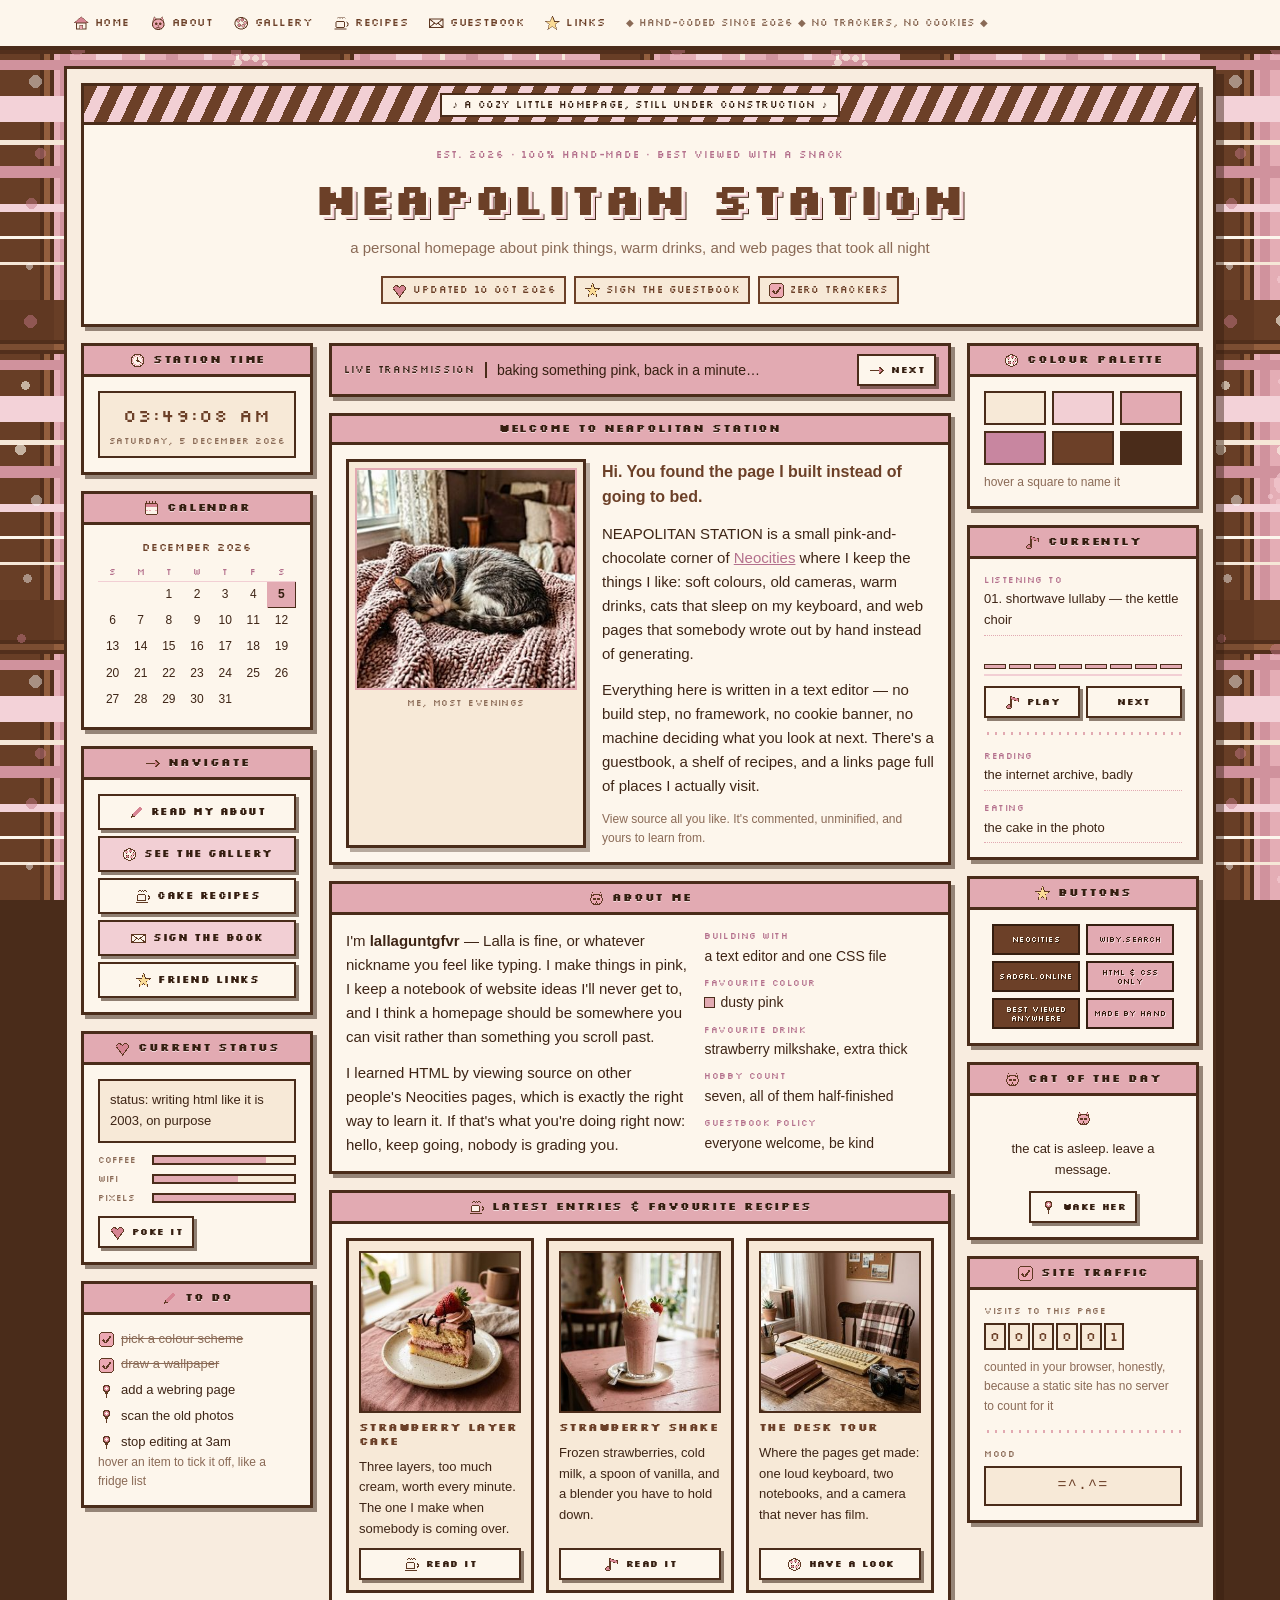
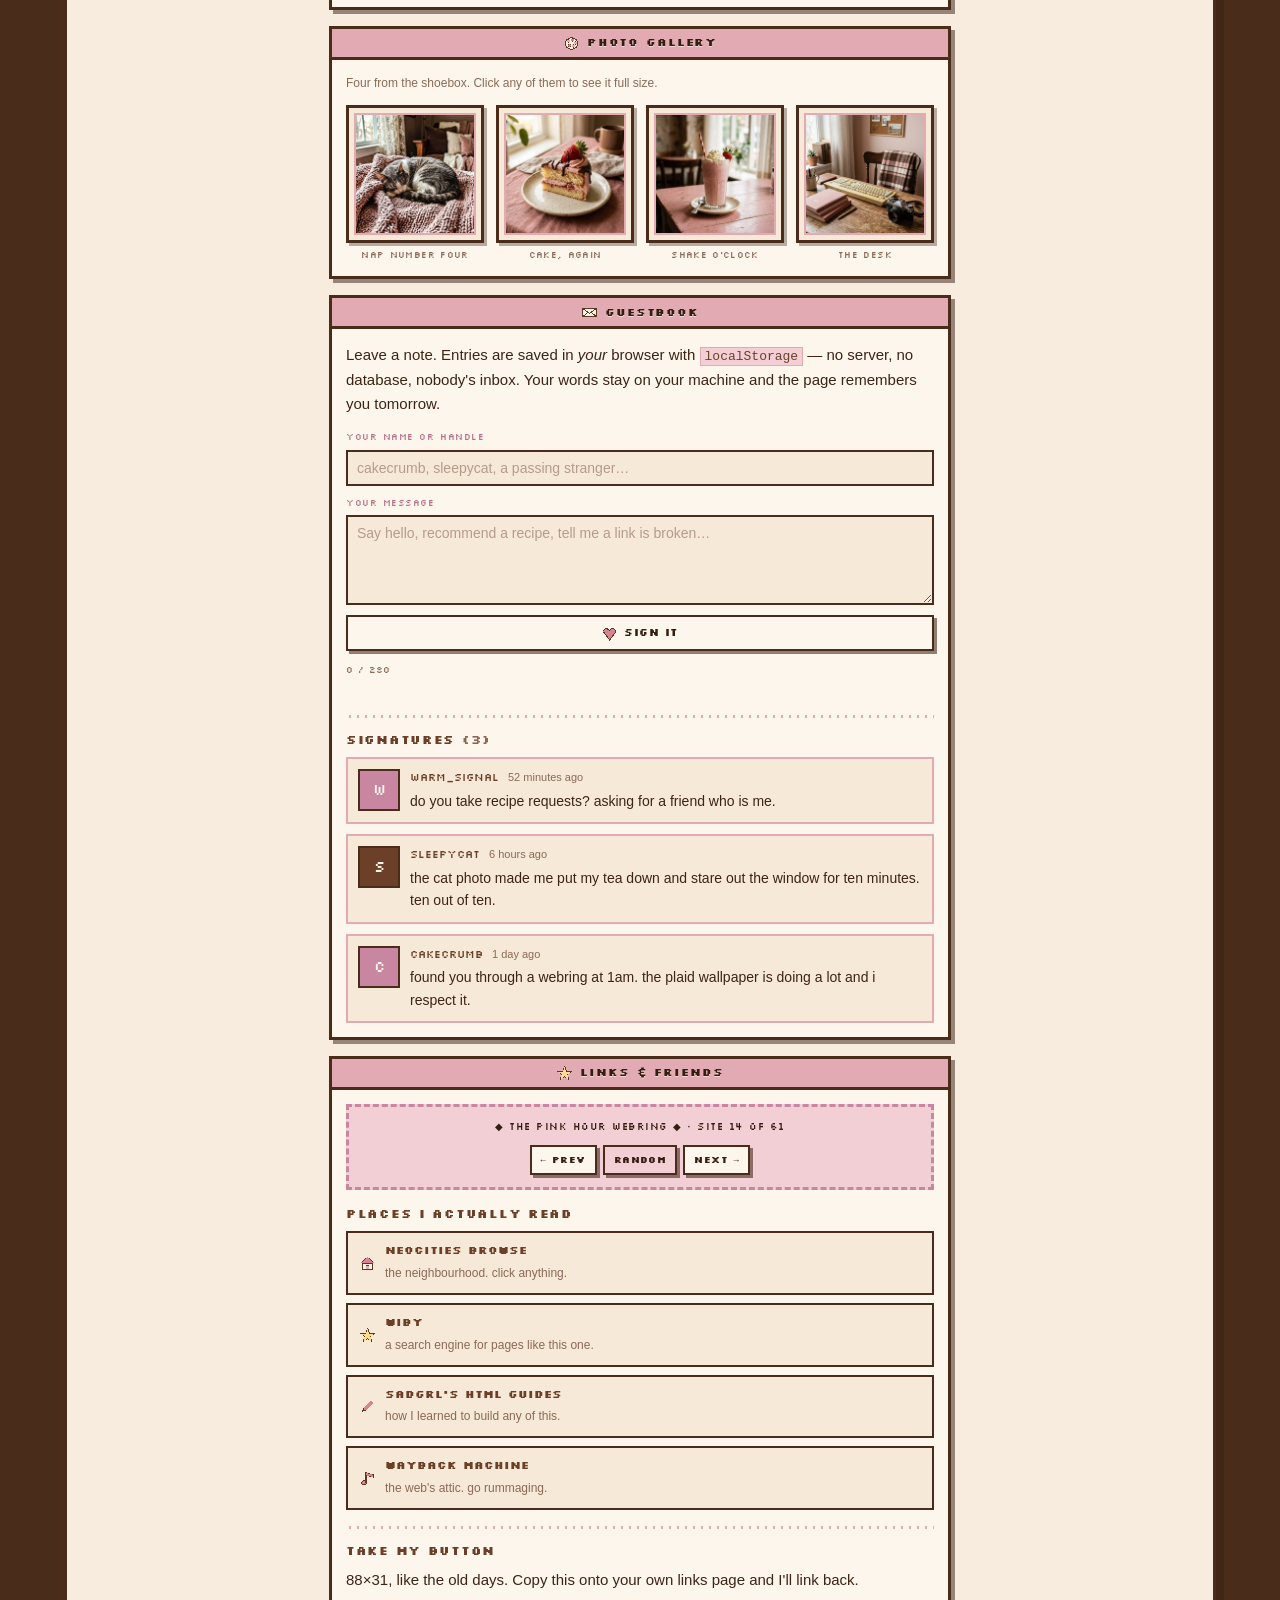
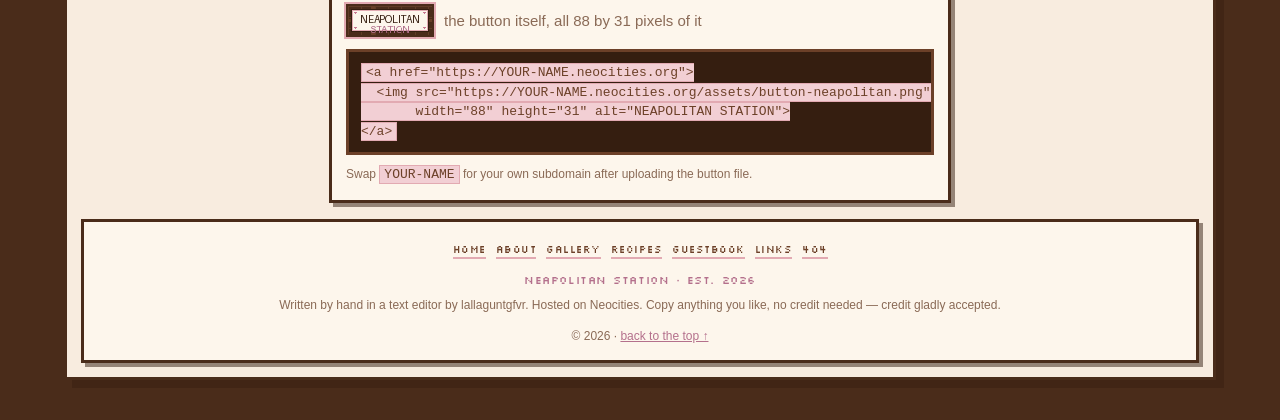
<file: index.html>
<!DOCTYPE html>
<html lang="en">
<head>
<meta charset="utf-8">
<meta name="viewport" content="width=device-width, initial-scale=1">
<title>NEAPOLITAN STATION // a cozy little homepage</title>
<meta name="description" content="NEAPOLITAN STATION — a hand-coded personal homepage on Neocities. Plaid wallpaper, strawberry cake, cats, and a guestbook you can actually sign.">
<meta name="author" content="lallaguntgfvr">
<meta name="keywords" content="neocities, personal site, pastel, plaid, web revival, guestbook, pixel art">
<meta name="theme-color" content="#4a2c1a">

<meta property="og:type" content="website">
<meta property="og:title" content="NEAPOLITAN STATION">
<meta property="og:description" content="A cozy hand-coded corner of the small web.">
<meta property="og:image" content="assets/photo-cake.jpg">

<!-- favicon: a little neapolitan heart, inline so it costs no request -->
<link rel="icon" href="data:image/svg+xml,%3Csvg xmlns='http://www.w3.org/2000/svg' viewBox='0 0 16 16'%3E%3Crect width='16' height='16' fill='%23f2cfd4'/%3E%3Cpath d='M8 13.5C8 13.5 2.5 9.6 2.5 6.2 2.5 4.2 4 3 5.7 3c1.1 0 1.9.6 2.3 1.3C8.4 3.6 9.2 3 10.3 3 12 3 13.5 4.2 13.5 6.2c0 3.4-5.5 7.3-5.5 7.3z' fill='%236c3f28'/%3E%3C/svg%3E">

<link rel="stylesheet" href="style.css">

<!-- tells the stylesheet JavaScript is available, so animated widgets keep
     their starting state instead of being stuck invisible without it -->
<script>document.documentElement.classList.add('js');</script>
</head>
<body>
<a class="skip-link" href="#main">skip to content</a>

<!-- =====================================================================
     TOP STRIP — the little cream bar with the nav links
     ===================================================================== -->
<div class="topbar">
  <div class="page">
    <div class="topbar-inner">
      <nav class="topnav" aria-label="Main">
        <ul>
          <li><a href="#top"><img src="assets/icons/home.png" width="16" height="16" alt="" aria-hidden="true">home</a></li>
          <li><a href="#about"><img src="assets/icons/cat.png" width="16" height="16" alt="" aria-hidden="true">about</a></li>
          <li><a href="#gallery"><img src="assets/icons/palette.png" width="16" height="16" alt="" aria-hidden="true">gallery</a></li>
          <li><a href="#recipes"><img src="assets/icons/cup.png" width="16" height="16" alt="" aria-hidden="true">recipes</a></li>
          <li><a href="#guestbook"><img src="assets/icons/envelope.png" width="16" height="16" alt="" aria-hidden="true">guestbook</a></li>
          <li><a href="#links"><img src="assets/icons/star.png" width="16" height="16" alt="" aria-hidden="true">links</a></li>
        </ul>
      </nav>
      <p class="topbar-tag">&#9670; hand-coded since 2026 &#9670; no trackers, no cookies &#9670;</p>
    </div>
  </div>
</div>

<div class="site" id="top">
  <div class="page">
    <!-- the whole station sits on one big cream shell with a brown border,
         with the widget panels nested inside it -->
    <div class="shell">

    <!-- =================================================================
         HEADER PANEL — NEAPOLITAN STATION
         ================================================================= -->
    <header class="panel masthead">
      <p class="strip"><span class="strip-text">&#9834; a cozy little homepage, still under construction &#9834;</span></p>

      <div class="masthead-body">
        <p class="kicker">est. 2026 &middot; 100% hand-made &middot; best viewed with a snack</p>
        <h1 class="logo">NEAPOLITAN STATION</h1>
        <p class="subtitle">a personal homepage about pink things, warm drinks, and web pages that took all night</p>

        <div class="stamp-row">
          <span class="stamp"><img src="assets/icons/heart.png" width="16" height="16" alt="" aria-hidden="true"> updated 10 oct 2026</span>
          <span class="stamp"><img src="assets/icons/star.png" width="16" height="16" alt="" aria-hidden="true"> sign the guestbook</span>
          <span class="stamp"><img src="assets/icons/check.png" width="16" height="16" alt="" aria-hidden="true"> zero trackers</span>
        </div>
      </div>
    </header>

    <!-- =================================================================
         THREE COLUMNS — widgets / main content / widgets
         ================================================================= -->
    <div class="columns">

      <!-- ============ LEFT SIDEBAR ============ -->
      <aside class="col-left" aria-label="Sidebar widgets">

        <!-- station time -->
        <section class="panel">
          <h2 class="bar bar-icon"><img src="assets/icons/clock.png" width="16" height="16" alt="" aria-hidden="true"><span>STATION TIME</span></h2>
          <div class="body">
            <div class="clock-block">
              <span class="clock-time" id="clock">--:--:--</span>
              <span class="clock-date" id="clock-date">loading…</span>
            </div>
          </div>
        </section>

        <!-- mini calendar -->
        <section class="panel">
          <h2 class="bar bar-icon"><img src="assets/icons/calendar.png" width="16" height="16" alt="" aria-hidden="true"><span>CALENDAR</span></h2>
          <div class="body">
            <div class="mini-calendar">
              <p class="cal-head"><span id="cal-month">—</span></p>
              <table class="cal-grid" aria-hidden="false">
                <thead>
                  <tr><th scope="col">S</th><th scope="col">M</th><th scope="col">T</th><th scope="col">W</th><th scope="col">T</th><th scope="col">F</th><th scope="col">S</th></tr>
                </thead>
                <tbody id="cal-body"></tbody>
              </table>
            </div>
          </div>
        </section>

        <!-- nav butts -->
        <section class="panel">
          <h2 class="bar bar-icon"><img src="assets/icons/arrow.png" width="16" height="16" alt="" aria-hidden="true"><span>NAVIGATE</span></h2>
          <div class="body">
            <ul class="butt-list">
              <li><a class="butt" href="#about"><img src="assets/icons/pencil.png" width="16" height="16" alt="" aria-hidden="true">READ MY ABOUT</a></li>
              <li><a class="butt butt-pink" href="#gallery"><img src="assets/icons/palette.png" width="16" height="16" alt="" aria-hidden="true">SEE THE GALLERY</a></li>
              <li><a class="butt" href="#recipes"><img src="assets/icons/cup.png" width="16" height="16" alt="" aria-hidden="true">CAKE RECIPES</a></li>
              <li><a class="butt butt-pink" href="#guestbook"><img src="assets/icons/envelope.png" width="16" height="16" alt="" aria-hidden="true">SIGN THE BOOK</a></li>
              <li><a class="butt" href="#links"><img src="assets/icons/star.png" width="16" height="16" alt="" aria-hidden="true">FRIEND LINKS</a></li>
            </ul>
          </div>
        </section>

        <!-- current status -->
        <section class="panel">
          <h2 class="bar bar-icon"><img src="assets/icons/heart.png" width="16" height="16" alt="" aria-hidden="true"><span>CURRENT STATUS</span></h2>
          <div class="body">
            <p class="status-text" id="status-bubble" aria-live="polite">loading a feeling&hellip;</p>
            <ul class="meter-list">
              <li><span class="meter-label">coffee</span><span class="meter" role="img" aria-label="4 out of 5"><i class="mw-80"></i></span></li>
              <li><span class="meter-label">wifi</span><span class="meter" role="img" aria-label="3 out of 5"><i class="mw-60"></i></span></li>
              <li><span class="meter-label">pixels</span><span class="meter" role="img" aria-label="5 out of 5"><i class="mw-100"></i></span></li>
            </ul>
            <button class="butt butt-small" id="status-btn" type="button"><img src="assets/icons/heart.png" width="16" height="16" alt="" aria-hidden="true">POKE IT</button>
          </div>
        </section>

        <!-- to do -->
        <section class="panel">
          <h2 class="bar bar-icon"><img src="assets/icons/pencil.png" width="16" height="16" alt="" aria-hidden="true"><span>TO&nbsp;DO</span></h2>
          <div class="body">
            <ul class="checklist">
              <li><img src="assets/icons/check.png" width="16" height="16" alt="done" aria-hidden="true"><s>pick a colour scheme</s></li>
              <li><img src="assets/icons/check.png" width="16" height="16" alt="done" aria-hidden="true"><s>draw a wallpaper</s></li>
              <li><img src="assets/icons/pin.png" width="16" height="16" alt="todo" aria-hidden="true">add a webring page</li>
              <li><img src="assets/icons/pin.png" width="16" height="16" alt="todo" aria-hidden="true">scan the old photos</li>
              <li><img src="assets/icons/pin.png" width="16" height="16" alt="todo" aria-hidden="true">stop editing at 3am</li>
            </ul>
            <p class="tiny">hover an item to tick it off, like a fridge list</p>
          </div>
        </section>

      </aside>

      <!-- ============ MAIN COLUMN ============ -->
      <main class="col-main" id="main">

        <!-- live transmission strip -->
        <div class="transmission">
          <span class="tx-label">LIVE TRANSMISSION</span>
          <span class="tx-text" id="transmission">baking something pink, back in a minute&hellip;</span>
          <button class="butt butt-small" id="tx-btn" type="button"><img src="assets/icons/arrow.png" width="16" height="16" alt="" aria-hidden="true">NEXT</button>
        </div>

        <!-- welcome -->
        <section class="panel">
          <h2 class="bar"><span>WELCOME TO NEAPOLITAN STATION</span></h2>
          <div class="body">
            <div class="welcome">
              <figure class="welcome-photo">
                <img src="assets/photo-cat.jpg" width="240" height="240"
                     alt="A grey tabby cat asleep on a dusty pink knitted blanket.">
                <figcaption>me, most evenings</figcaption>
              </figure>
              <div class="welcome-text">
                <p class="lede">Hi. You found the page I built instead of going to bed.</p>
                <p>
                  NEAPOLITAN STATION is a small pink-and-chocolate corner of
                  <a href="https://neocities.org" target="_blank" rel="noopener noreferrer">Neocities</a>
                  where I keep the things I like: soft colours, old cameras, warm drinks, cats that
                  sleep on my keyboard, and web pages that somebody wrote out by hand instead of
                  generating.
                </p>
                <p>
                  Everything here is written in a text editor — no build step, no framework, no
                  cookie banner, no machine deciding what you look at next. There's a guestbook,
                  a shelf of recipes, and a links page full of places I actually visit.
                </p>
                <p class="tiny">
                  View source all you like. It's commented, unminified, and yours to learn from.
                </p>
              </div>
            </div>
          </div>
        </section>

        <!-- about -->
        <section class="panel" id="about">
          <h2 class="bar bar-icon"><img src="assets/icons/cat.png" width="16" height="16" alt="" aria-hidden="true"><span>ABOUT ME</span></h2>
          <div class="body">
            <div class="about-grid">
              <div>
                <p>
                  I'm <strong>lallaguntgfvr</strong> — Lalla is fine, or whatever nickname you
                  feel like typing. I make things in pink, I keep a notebook of website ideas
                  I'll never get to, and I think a homepage should be somewhere you can visit
                  rather than something you scroll past.
                </p>
                <p>
                  I learned HTML by viewing source on other people's Neocities pages, which is
                  exactly the right way to learn it. If that's what you're doing right now:
                  hello, keep going, nobody is grading you.
                </p>
              </div>
              <dl class="facts">
                <dt>building with</dt><dd>a text editor and one CSS file</dd>
                <dt>favourite colour</dt><dd><span class="swatch sw-dusty" aria-hidden="true"></span>dusty pink</dd>
                <dt>favourite drink</dt><dd>strawberry milkshake, extra thick</dd>
                <dt>hobby count</dt><dd>seven, all of them half-finished</dd>
                <dt>guestbook policy</dt><dd>everyone welcome, be kind</dd>
              </dl>
            </div>
          </div>
        </section>

        <!-- action log: latest entries + favourite recipes -->
        <section class="panel" id="recipes">
          <h2 class="bar bar-icon"><img src="assets/icons/cup.png" width="16" height="16" alt="" aria-hidden="true"><span>LATEST ENTRIES &amp; FAVOURITE RECIPES</span></h2>
          <div class="body">
            <div class="cards">
              <article class="card">
                <img class="card-img" src="assets/photo-cake.jpg" width="240" height="240"
                     alt="A slice of strawberry layer cake on a cream plate.">
                <h3>strawberry layer cake</h3>
                <p>Three layers, too much cream, worth every minute. The one I make when somebody is coming over.</p>
                <a class="butt butt-small" href="#recipes"><img src="assets/icons/cup.png" width="16" height="16" alt="" aria-hidden="true">READ IT</a>
              </article>

              <article class="card">
                <img class="card-img" src="assets/photo-shake.jpg" width="240" height="240"
                     alt="A strawberry milkshake in a tall glass with a striped straw.">
                <h3>strawberry shake</h3>
                <p>Frozen strawberries, cold milk, a spoon of vanilla, and a blender you have to hold down.</p>
                <a class="butt butt-small" href="#recipes"><img src="assets/icons/music.png" width="16" height="16" alt="" aria-hidden="true">READ IT</a>
              </article>

              <article class="card">
                <img class="card-img" src="assets/photo-desk.jpg" width="240" height="240"
                     alt="A cozy desk with a big vintage keyboard, notebooks and a film camera.">
                <h3>the desk tour</h3>
                <p>Where the pages get made: one loud keyboard, two notebooks, and a camera that never has film.</p>
                <a class="butt butt-small" href="#gallery"><img src="assets/icons/palette.png" width="16" height="16" alt="" aria-hidden="true">HAVE A LOOK</a>
              </article>
            </div>
          </div>
        </section>

        <!-- gallery -->
        <section class="panel" id="gallery">
          <h2 class="bar bar-icon"><img src="assets/icons/palette.png" width="16" height="16" alt="" aria-hidden="true"><span>PHOTO GALLERY</span></h2>
          <div class="body">
            <p class="tiny">Four from the shoebox. Click any of them to see it full size.</p>
            <div class="gallery">
              <figure>
                <a href="assets/photo-cat.jpg"><img src="assets/photo-cat.jpg" width="240" height="240" loading="lazy"
                     alt="A grey tabby cat asleep on a dusty pink knitted blanket."></a>
                <figcaption>nap number four</figcaption>
              </figure>
              <figure>
                <a href="assets/photo-cake.jpg"><img src="assets/photo-cake.jpg" width="240" height="240" loading="lazy"
                     alt="A slice of strawberry layer cake with chocolate drizzle."></a>
                <figcaption>cake, again</figcaption>
              </figure>
              <figure>
                <a href="assets/photo-shake.jpg"><img src="assets/photo-shake.jpg" width="240" height="240" loading="lazy"
                     alt="A strawberry milkshake with a striped paper straw."></a>
                <figcaption>shake o'clock</figcaption>
              </figure>
              <figure>
                <a href="assets/photo-desk.jpg"><img src="assets/photo-desk.jpg" width="240" height="240" loading="lazy"
                     alt="A desk with a vintage keyboard, notebooks and a film camera."></a>
                <figcaption>the desk</figcaption>
              </figure>
            </div>
          </div>
        </section>

        <!-- guestbook -->
        <section class="panel" id="guestbook">
          <h2 class="bar bar-icon"><img src="assets/icons/envelope.png" width="16" height="16" alt="" aria-hidden="true"><span>GUESTBOOK</span></h2>
          <div class="body">
            <p>
              Leave a note. Entries are saved in <em>your</em> browser with
              <code>localStorage</code> — no server, no database, nobody's inbox. Your words
              stay on your machine and the page remembers you tomorrow.
            </p>

            <noscript>
              <p class="note">JavaScript is switched off, so the guestbook can't save. Everything else on this page still works.</p>
            </noscript>

            <form class="gb-form" id="gb-form" novalidate>
              <div class="field">
                <label for="gb-name">your name or handle</label>
                <input id="gb-name" name="name" type="text" maxlength="24" autocomplete="nickname"
                       placeholder="cakecrumb, sleepycat, a passing stranger&hellip;" required>
              </div>
              <div class="field">
                <label for="gb-msg">your message</label>
                <textarea id="gb-msg" name="msg" maxlength="280"
                          placeholder="Say hello, recommend a recipe, tell me a link is broken&hellip;" required></textarea>
              </div>
              <div class="form-foot">
                <button class="butt" type="submit"><img src="assets/icons/heart.png" width="16" height="16" alt="" aria-hidden="true">SIGN IT</button>
                <span class="counter" id="gb-counter">0 / 280</span>
              </div>
              <p class="form-status" id="gb-status" role="status" aria-live="polite"></p>
            </form>

            <div class="dots" role="presentation"></div>

            <h3 class="sub-head">signatures <span class="muted" id="gb-total">(0)</span></h3>
            <ul class="gb-list" id="gb-list"></ul>
          </div>
        </section>

        <!-- links -->
        <section class="panel" id="links">
          <h2 class="bar bar-icon"><img src="assets/icons/star.png" width="16" height="16" alt="" aria-hidden="true"><span>LINKS &amp; FRIENDS</span></h2>
          <div class="body">
            <div class="webring">
              <p class="webring-title">&#9670; THE PINK HOUR WEBRING &#9670; &middot; site 14 of 61</p>
              <div class="webring-buttons">
                <a class="butt butt-small" href="#links">&larr; PREV</a>
                <a class="butt butt-small butt-pink" href="#links">RANDOM</a>
                <a class="butt butt-small" href="#links">NEXT &rarr;</a>
              </div>
            </div>

            <h3 class="sub-head">places I actually read</h3>
            <ul class="link-list">
              <li>
                <a href="https://neocities.org/browse" target="_blank" rel="noopener noreferrer">
                  <img src="assets/icons/home.png" width="16" height="16" alt="" aria-hidden="true">
                  <span><strong>Neocities Browse</strong><em>the neighbourhood. click anything.</em></span>
                </a>
              </li>
              <li>
                <a href="https://wiby.me" target="_blank" rel="noopener noreferrer">
                  <img src="assets/icons/star.png" width="16" height="16" alt="" aria-hidden="true">
                  <span><strong>Wiby</strong><em>a search engine for pages like this one.</em></span>
                </a>
              </li>
              <li>
                <a href="https://sadgrl.online/learn" target="_blank" rel="noopener noreferrer">
                  <img src="assets/icons/pencil.png" width="16" height="16" alt="" aria-hidden="true">
                  <span><strong>Sadgrl's HTML guides</strong><em>how I learned to build any of this.</em></span>
                </a>
              </li>
              <li>
                <a href="https://web.archive.org" target="_blank" rel="noopener noreferrer">
                  <img src="assets/icons/music.png" width="16" height="16" alt="" aria-hidden="true">
                  <span><strong>Wayback Machine</strong><em>the web's attic. go rummaging.</em></span>
                </a>
              </li>
            </ul>

            <div class="dots" role="presentation"></div>

            <h3 class="sub-head">take my button</h3>
            <p>88&times;31, like the old days. Copy this onto your own links page and I'll link back.</p>
            <p class="button-preview">
              <img src="assets/button-neapolitan.png" width="88" height="31"
                   alt="NEAPOLITAN STATION button: pink hearts and the site name on a chocolate background.">
              <span class="muted">the button itself, all 88 by 31 pixels of it</span>
            </p>
<pre class="codesnip"><code>&lt;a href="https://YOUR-NAME.neocities.org"&gt;
  &lt;img src="https://YOUR-NAME.neocities.org/assets/button-neapolitan.png"
       width="88" height="31" alt="NEAPOLITAN STATION"&gt;
&lt;/a&gt;</code></pre>
            <p class="tiny">
              Swap <code>YOUR-NAME</code> for your own subdomain after uploading the button file.
            </p>
          </div>
        </section>

      </main>

      <!-- ============ RIGHT SIDEBAR ============ -->
      <aside class="col-right" aria-label="More sidebar widgets">

        <!-- colour palette -->
        <section class="panel">
          <h2 class="bar bar-icon"><img src="assets/icons/palette.png" width="16" height="16" alt="" aria-hidden="true"><span>COLOUR PALETTE</span></h2>
          <div class="body">
            <ul class="palette" id="palette">
              <li class="sw sw-vanilla" data-hex="#f7e9d7" data-name="vanilla"></li>
              <li class="sw sw-blush" data-hex="#f2cfd4" data-name="blush"></li>
              <li class="sw sw-dusty-rose" data-hex="#e2aab2" data-name="dusty rose"></li>
              <li class="sw sw-raspberry" data-hex="#c886a0" data-name="raspberry"></li>
              <li class="sw sw-chocolate" data-hex="#6c4028" data-name="chocolate"></li>
              <li class="sw sw-bittersweet" data-hex="#4a2c1a" data-name="bittersweet"></li>
            </ul>
            <p class="tiny" id="palette-name">hover a square to name it</p>
          </div>
        </section>

        <!-- currently -->
        <section class="panel">
          <h2 class="bar bar-icon"><img src="assets/icons/music.png" width="16" height="16" alt="" aria-hidden="true"><span>CURRENTLY</span></h2>
          <div class="body">
            <p class="currently-label">listening to</p>
            <p class="currently-item" id="track-title">01. shortwave lullaby</p>
            <div class="eq" aria-hidden="true">
              <span></span><span></span><span></span><span></span><span></span>
              <span></span><span></span><span></span>
            </div>
            <div class="player-actions">
              <button class="butt butt-small" id="play-btn" type="button" aria-pressed="false"><img src="assets/icons/music.png" width="16" height="16" alt="" aria-hidden="true">PLAY</button>
              <button class="butt butt-small" id="shuffle-btn" type="button">NEXT</button>
            </div>

            <div class="dots" role="presentation"></div>

            <p class="currently-label">reading</p>
            <p class="currently-item">the internet archive, badly</p>
            <p class="currently-label">eating</p>
            <p class="currently-item">the cake in the photo</p>
          </div>
        </section>

        <!-- plaid buttons -->
        <section class="panel">
          <h2 class="bar bar-icon"><img src="assets/icons/star.png" width="16" height="16" alt="" aria-hidden="true"><span>BUTTONS</span></h2>
          <div class="body">
            <div class="badgewall">
              <a class="badge" href="https://neocities.org" target="_blank" rel="noopener noreferrer">NEOCITIES</a>
              <a class="badge b-alt" href="https://wiby.me" target="_blank" rel="noopener noreferrer">WIBY.SEARCH</a>
              <a class="badge" href="https://sadgrl.online" target="_blank" rel="noopener noreferrer">SADGRL.ONLINE</a>
              <span class="badge b-alt">HTML &amp; CSS ONLY</span>
              <span class="badge">BEST VIEWED ANYWHERE</span>
              <span class="badge b-alt">MADE BY HAND</span>
            </div>
          </div>
        </section>

        <!-- cat of the day -->
        <section class="panel">
          <h2 class="bar bar-icon"><img src="assets/icons/cat.png" width="16" height="16" alt="" aria-hidden="true"><span>CAT OF THE DAY</span></h2>
          <div class="body cat-widget">
            <img src="assets/icons/cat.png" width="16" height="16" alt="" aria-hidden="true" class="cat-widget-icon">
            <p id="cat-note">the cat is asleep. leave a message.</p>
            <button class="butt butt-small" id="cat-btn" type="button"><img src="assets/icons/pin.png" width="16" height="16" alt="" aria-hidden="true">WAKE HER</button>
          </div>
        </section>

        <!-- traffic -->
        <section class="panel">
          <h2 class="bar bar-icon"><img src="assets/icons/check.png" width="16" height="16" alt="" aria-hidden="true"><span>SITE TRAFFIC</span></h2>
          <div class="body">
            <span class="hits-label">visits to this page</span>
            <span class="hits" id="hits" role="img" aria-label="visit counter"><i>0</i><i>0</i><i>0</i><i>0</i><i>0</i><i>1</i></span>
            <p class="tiny">counted in your browser, honestly, because a static site has no server to count for it</p>

            <div class="dots" role="presentation"></div>

            <span class="hits-label">mood</span>
            <div class="mood-face" id="mood-face" role="img" aria-label="a calm pixel cat face">=^.^=</div>
          </div>
        </section>

      </aside>
    </div><!-- /.columns -->

    <!-- =================================================================
         FOOTER
         ================================================================= -->
    <footer class="panel footer-panel">
      <div class="body">
        <ul class="footer-nav">
          <li><a href="#top">home</a></li>
          <li><a href="#about">about</a></li>
          <li><a href="#gallery">gallery</a></li>
          <li><a href="#recipes">recipes</a></li>
          <li><a href="#guestbook">guestbook</a></li>
          <li><a href="#links">links</a></li>
          <li><a href="404.html">404</a></li>
        </ul>
        <p class="footer-brand">NEAPOLITAN STATION &middot; est. 2026</p>
        <p class="tiny">
          Written by hand in a text editor by lallaguntgfvr. Hosted on Neocities.
          Copy anything you like, no credit needed &mdash; credit gladly accepted.
        </p>
        <p class="tiny">&copy; <span id="year">2026</span> &middot; <a href="#top">back to the top &uarr;</a></p>
      </div>
    </footer>

    </div><!-- /.shell -->
  </div><!-- /.page -->
</div><!-- /.site -->

<script src="script.js"></script>
</body>
</html>
</file>
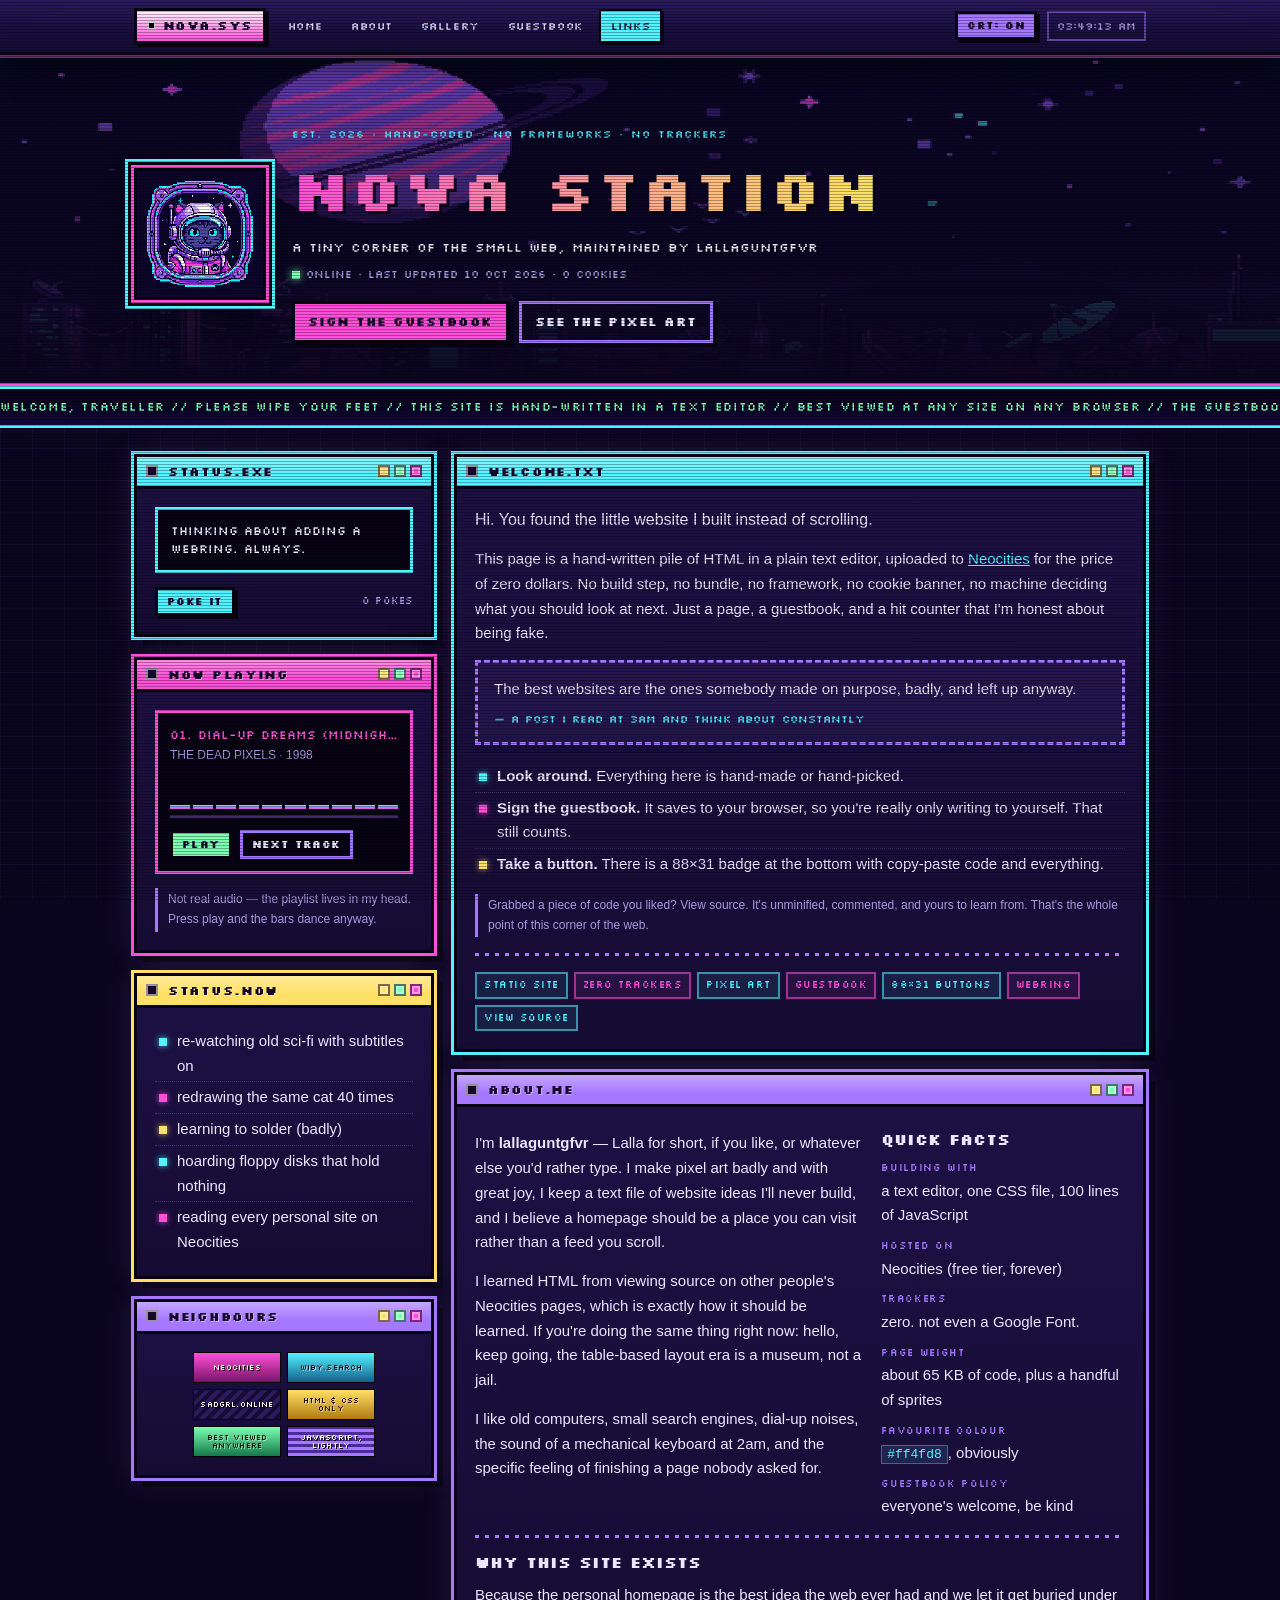
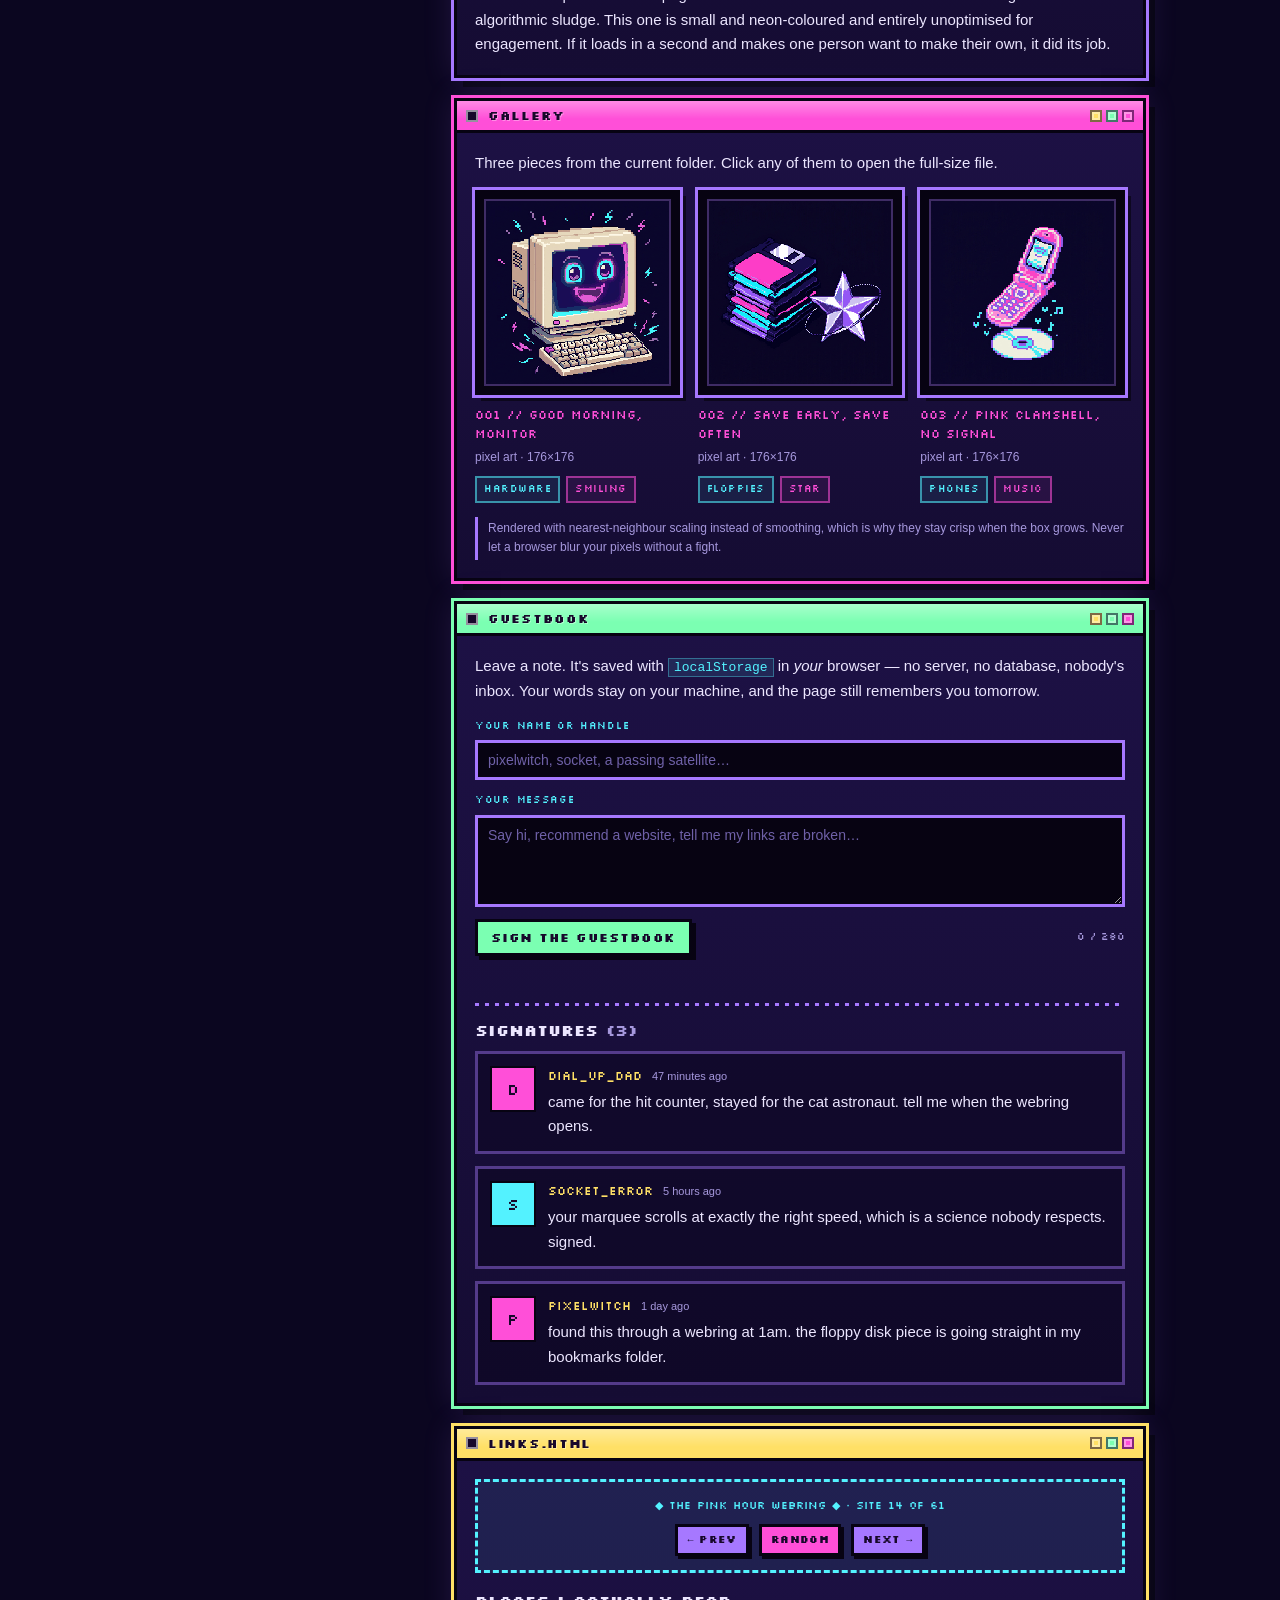
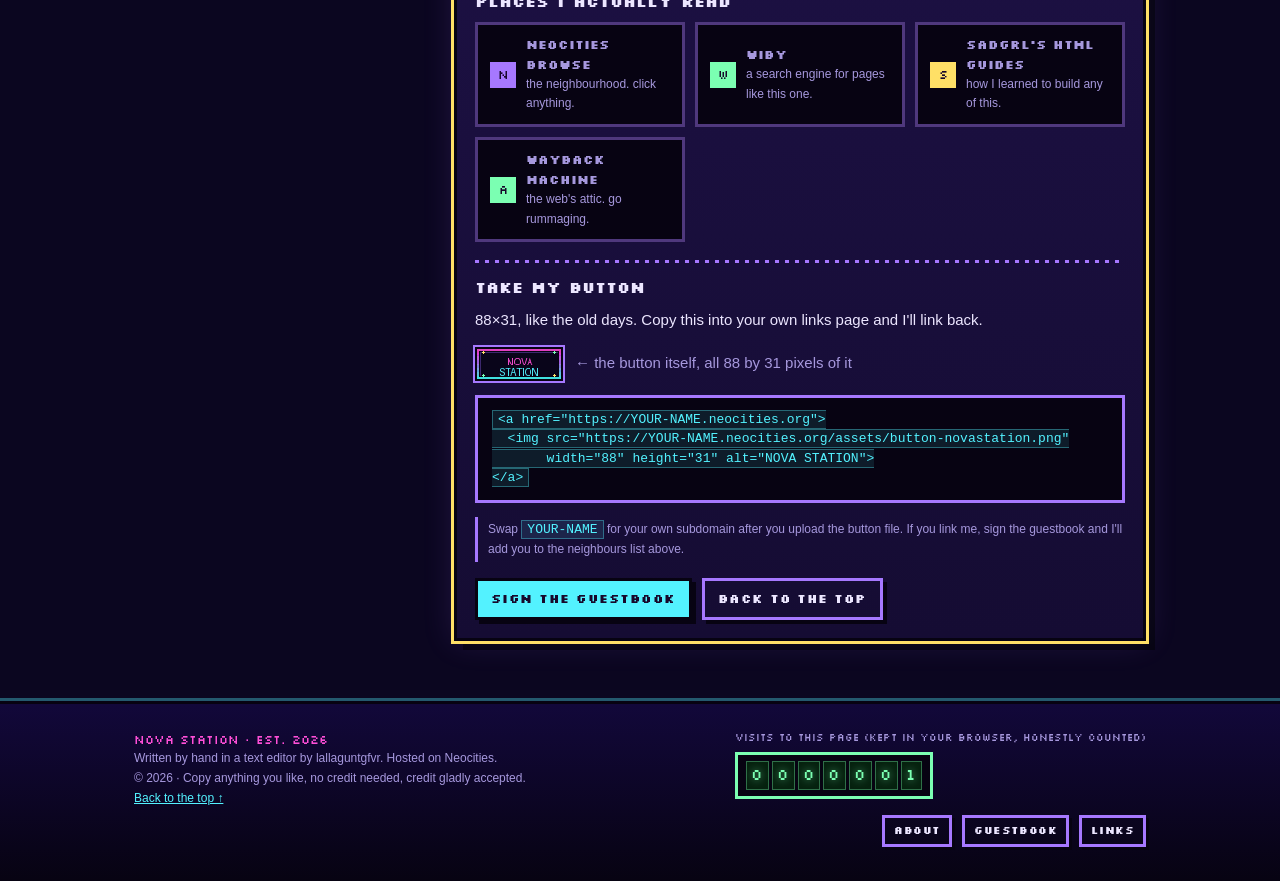
<file: _archive/nova-station/index.html>
<!DOCTYPE html>
<html lang="en">
<head>
<meta charset="utf-8">
<meta name="viewport" content="width=device-width, initial-scale=1">
<title>NOVA STATION // a hand-coded homepage by lallaguntgfvr</title>
<meta name="description" content="NOVA STATION — a hand-coded personal homepage on Neocities. Pixel art, web toys, links to the small web, and a guestbook you can actually sign.">
<meta name="author" content="lallaguntgfvr">
<meta name="keywords" content="neocities, personal site, pixel art, small web, web revival, guestbook">
<meta name="theme-color" content="#0b0620">

<!-- link previews (no trackers, just plain tags) -->
<meta property="og:type" content="website">
<meta property="og:title" content="NOVA STATION">
<meta property="og:description" content="A tiny hand-coded corner of the small web.">
<meta property="og:image" content="assets/hero.png">

<!-- favicon: a little pixel star, drawn inline so there is no extra request -->
<link rel="icon" href="data:image/svg+xml,%3Csvg xmlns='http://www.w3.org/2000/svg' viewBox='0 0 16 16'%3E%3Crect width='16' height='16' fill='%230b0620'/%3E%3Cpath d='M8 2h1v3h3v1H9v3h3v1H9v3H8v-3H5V9h3V6H5V5h3z' fill='%2353f2ff'/%3E%3Cpath d='M8 2h1v3H5v1h3v3H5v1h3v3h1v-3h3V9H9V6h3V5h-3z' fill='%23ff4fd8' opacity='.55'/%3E%3C/svg%3E">

<link rel="stylesheet" href="style.css">

<!-- tells the stylesheet that JavaScript is available (scroll reveals stay
     visible without it). Kept inline and tiny so there is no flash. -->
<script>document.documentElement.classList.add('js');</script>
</head>
<body>
<a class="skip-link" href="#main">skip to content</a>

<!-- decorative CRT scanline layer — toggle it in the taskbar -->
<div class="crt" aria-hidden="true"></div>

<!-- ===========================================================
     TASKBAR  (sticky navigation)
     =========================================================== -->
<nav class="taskbar" aria-label="Main">
  <div class="taskbar-inner">
    <a class="start" href="#top"><span class="dot" aria-hidden="true"></span>NOVA.SYS</a>

    <ul class="nav-list">
      <li><a href="#top" aria-current="true">home</a></li>
      <li><a href="#about">about</a></li>
      <li><a href="#gallery">gallery</a></li>
      <li><a href="#guestbook">guestbook</a></li>
      <li><a href="#links">links</a></li>
    </ul>

    <button class="btn btn-tiny btn-violet" id="crt-toggle" type="button" aria-pressed="true">CRT: ON</button>
    <span class="clock" id="clock" title="your local time">--:--:--</span>
  </div>
</nav>

<!-- ===========================================================
     HERO
     =========================================================== -->
<header class="hero" id="top">
  <div class="hero-inner">
    <img class="hero-avatar" src="assets/avatar.png" width="128" height="128"
         alt="Pixel art portrait of a cat astronaut in a chrome helmet, framed by a pixel window.">
    <div class="hero-text">
      <p class="eyebrow">EST. 2026 &middot; HAND-CODED &middot; NO FRAMEWORKS &middot; NO TRACKERS</p>
      <h1 class="logo">NOVA STATION</h1>
      <p class="tagline">a tiny corner of the small web, maintained by lallaguntgfvr</p>
      <p class="status-line"><span class="on" aria-hidden="true"></span>ONLINE &middot; LAST UPDATED <time datetime="2026-10-10">10 OCT 2026</time> &middot; 0 COOKIES</p>
      <div class="hero-actions">
        <a class="btn btn-pink" href="#guestbook">Sign the guestbook</a>
        <a class="btn btn-ghost" href="#gallery">See the pixel art</a>
      </div>
    </div>
  </div>
</header>

<!-- scrolling status banner -->
<div class="marquee">
  <div class="marquee-track">
    <span class="marquee-item">WELCOME, TRAVELLER // PLEASE WIPE YOUR FEET // THIS SITE IS HAND-WRITTEN IN A TEXT EDITOR // BEST VIEWED AT ANY SIZE ON ANY BROWSER // THE GUESTBOOK IS OPEN // TAKE A BUTTON ON YOUR WAY OUT //</span>
    <span class="marquee-item" aria-hidden="true">WELCOME, TRAVELLER // PLEASE WIPE YOUR FEET // THIS SITE IS HAND-WRITTEN IN A TEXT EDITOR // BEST VIEWED AT ANY SIZE ON ANY BROWSER // THE GUESTBOOK IS OPEN // TAKE A BUTTON ON YOUR WAY OUT //</span>
  </div>
</div>

<!-- ===========================================================
     BODY
     =========================================================== -->
<main class="wrap" id="main">
  <div class="layout">

    <!-- ---------- sidebar ---------- -->
    <aside class="sidebar" aria-label="Sidebar widgets">

      <section class="window w-cyan">
        <h2 class="window-bar"><span class="wb-icon" aria-hidden="true"></span><span class="wb-title">status.exe</span><span class="wb-controls" aria-hidden="true"><i></i><i></i><i></i></span></h2>
        <div class="window-body">
          <p class="status-bubble" id="status-bubble" aria-live="polite">loading a feeling…</p>
          <div class="status-meta">
            <button class="btn btn-tiny btn-cyan" id="status-btn" type="button">Poke it</button>
            <span class="counter" id="status-count">0 pokes</span>
          </div>
        </div>
      </section>

      <section class="window w-pink">
        <h2 class="window-bar"><span class="wb-icon" aria-hidden="true"></span><span class="wb-title">now playing</span><span class="wb-controls" aria-hidden="true"><i></i><i></i><i></i></span></h2>
        <div class="window-body">
          <div class="player">
            <p class="player-track" id="track-title">01. dial-up dreams (midnight modem mix)</p>
            <p class="player-artist">THE DEAD PIXELS &middot; 1998</p>
            <div class="eq" aria-hidden="true">
              <span></span><span></span><span></span><span></span><span></span>
              <span></span><span></span><span></span><span></span><span></span>
            </div>
            <div class="player-actions">
              <button class="btn btn-tiny btn-green" id="play-btn" type="button" aria-pressed="false">Play</button>
              <button class="btn btn-tiny btn-ghost" id="shuffle-btn" type="button">Next track</button>
            </div>
          </div>
          <p class="note">Not real audio — the playlist lives in my head. Press play and the bars dance anyway.</p>
        </div>
      </section>

      <section class="window w-yellow">
        <h2 class="window-bar"><span class="wb-icon" aria-hidden="true"></span><span class="wb-title">status.now</span><span class="wb-controls" aria-hidden="true"><i></i><i></i><i></i></span></h2>
        <div class="window-body">
          <ul class="squares">
            <li>re-watching old sci-fi with subtitles on</li>
            <li>redrawing the same cat 40 times</li>
            <li>learning to solder (badly)</li>
            <li>hoarding floppy disks that hold nothing</li>
            <li>reading every personal site on Neocities</li>
          </ul>
        </div>
      </section>

      <section class="window w-violet">
        <h2 class="window-bar"><span class="wb-icon" aria-hidden="true"></span><span class="wb-title">neighbours</span><span class="wb-controls" aria-hidden="true"><i></i><i></i><i></i></span></h2>
        <div class="window-body">
          <div class="badgewall">
            <a class="badge b1" href="https://neocities.org" target="_blank" rel="noopener noreferrer">NEOCITIES</a>
            <a class="badge b2" href="https://wiby.me" target="_blank" rel="noopener noreferrer">WIBY.SEARCH</a>
            <a class="badge b3" href="https://sadgrl.online" target="_blank" rel="noopener noreferrer">SADGRL.ONLINE</a>
            <span class="badge b4">HTML &amp; CSS ONLY</span>
            <span class="badge b5">BEST VIEWED ANYWHERE</span>
            <span class="badge b6">JAVASCRIPT, LIGHTLY</span>
          </div>
        </div>
      </section>

    </aside>

    <!-- ---------- main column ---------- -->
    <div class="content">

      <!-- HOME / WELCOME -->
      <section class="window w-cyan reveal" id="home" aria-labelledby="home-h">
        <h2 class="window-bar" id="home-h"><span class="wb-icon" aria-hidden="true"></span><span class="wb-title">welcome.txt</span><span class="wb-controls" aria-hidden="true"><i></i><i></i><i></i></span></h2>
        <div class="window-body">
          <p class="lede">Hi. You found the little website I built instead of scrolling.</p>
          <p>
            This page is a hand-written pile of HTML in a plain text editor, uploaded to
            <a href="https://neocities.org" target="_blank" rel="noopener noreferrer">Neocities</a>
            for the price of zero dollars. No build step, no bundle, no framework, no cookie banner,
            no machine deciding what you should look at next. Just a page, a guestbook, and a
            hit counter that I'm honest about being fake.
          </p>

          <blockquote class="pull-quote">
            <p>The best websites are the ones somebody made on purpose, badly, and left up anyway.</p>
            <cite>— a post I read at 3am and think about constantly</cite>
          </blockquote>

          <ul class="squares">
            <li><strong>Look around.</strong> Everything here is hand-made or hand-picked.</li>
            <li><strong>Sign the guestbook.</strong> It saves to your browser, so you're really only writing to yourself. That still counts.</li>
            <li><strong>Take a button.</strong> There is a 88&times;31 badge at the bottom with copy-paste code and everything.</li>
          </ul>

          <p class="note">
            Grabbed a piece of code you liked? View source. It's unminified, commented, and
            yours to learn from. That's the whole point of this corner of the web.
          </p>

          <div class="hr-dots" role="presentation"></div>

          <ul class="tags">
            <li>static site</li>
            <li>zero trackers</li>
            <li>pixel art</li>
            <li>guestbook</li>
            <li>88&times;31 buttons</li>
            <li>webring</li>
            <li>view source</li>
          </ul>
        </div>
      </section>

      <!-- ABOUT -->
      <section class="window w-violet reveal" id="about" aria-labelledby="about-h">
        <h2 class="window-bar" id="about-h"><span class="wb-icon" aria-hidden="true"></span><span class="wb-title">about.me</span><span class="wb-controls" aria-hidden="true"><i></i><i></i><i></i></span></h2>
        <div class="window-body">
          <div class="about-grid">
            <div>
              <p>
                I'm <strong>lallaguntgfvr</strong> — Lalla for short, if you like, or whatever
                else you'd rather type. I make pixel art badly and with great joy, I keep a
                text file of website ideas I'll never build, and I believe a homepage should be
                a place you can visit rather than a feed you scroll.
              </p>
              <p>
                I learned HTML from viewing source on other people's Neocities pages, which is
                exactly how it should be learned. If you're doing the same thing right now:
                hello, keep going, the table-based layout era is a museum, not a jail.
              </p>
              <p>
                I like old computers, small search engines, dial-up noises, the sound of a
                mechanical keyboard at 2am, and the specific feeling of finishing a page
                nobody asked for.
              </p>
            </div>
            <div>
              <h3>Quick facts</h3>
              <dl class="facts">
                <dt>Building with</dt>
                <dd>a text editor, one CSS file, 100 lines of JavaScript</dd>
                <dt>Hosted on</dt>
                <dd>Neocities (free tier, forever)</dd>
                <dt>Trackers</dt>
                <dd>zero. not even a Google Font.</dd>
                <dt>Page weight</dt>
                <dd>about 65 KB of code, plus a handful of sprites</dd>
                <dt>Favourite colour</dt>
                <dd><code>#ff4fd8</code>, obviously</dd>
                <dt>Guestbook policy</dt>
                <dd>everyone's welcome, be kind</dd>
              </dl>
            </div>
          </div>

          <div class="hr-dots" role="presentation"></div>

          <h3>Why this site exists</h3>
          <p>
            Because the personal homepage is the best idea the web ever had and we let it get
            buried under algorithmic sludge. This one is small and neon-coloured and entirely
            unoptimised for engagement. If it loads in a second and makes one person want to
            make their own, it did its job.
          </p>
        </div>
      </section>

      <!-- GALLERY -->
      <section class="window w-pink reveal" id="gallery" aria-labelledby="gallery-h">
        <h2 class="window-bar" id="gallery-h"><span class="wb-icon" aria-hidden="true"></span><span class="wb-title">gallery</span><span class="wb-controls" aria-hidden="true"><i></i><i></i><i></i></span></h2>
        <div class="window-body">
          <p>Three pieces from the current folder. Click any of them to open the full-size file.</p>

          <div class="gallery">
            <figure class="piece">
              <a class="piece-frame" href="assets/gal-1.png">
                <img src="assets/gal-1.png" width="176" height="176" loading="lazy"
                     alt="Pixel art of a smiling CRT monitor with a face on its screen, sitting on a keyboard.">
              </a>
              <figcaption>
                <p class="piece-title">001 // good morning, monitor</p>
                <p class="piece-meta">pixel art &middot; 176&times;176</p>
                <ul class="tags"><li>hardware</li><li>smiling</li></ul>
              </figcaption>
            </figure>

            <figure class="piece">
              <a class="piece-frame" href="assets/gal-2.png">
                <img src="assets/gal-2.png" width="176" height="176" loading="lazy"
                     alt="Pixel art of a stack of floppy disks beside a chrome star with a little orbit of white dots.">
              </a>
              <figcaption>
                <p class="piece-title">002 // save early, save often</p>
                <p class="piece-meta">pixel art &middot; 176&times;176</p>
                <ul class="tags"><li>floppies</li><li>star</li></ul>
              </figcaption>
            </figure>

            <figure class="piece">
              <a class="piece-frame" href="assets/gal-3.png">
                <img src="assets/gal-3.png" width="176" height="176" loading="lazy"
                     alt="Pixel art of a pink flip phone floating above a CD with little heart and note pixels.">
              </a>
              <figcaption>
                <p class="piece-title">003 // pink clamshell, no signal</p>
                <p class="piece-meta">pixel art &middot; 176&times;176</p>
                <ul class="tags"><li>phones</li><li>music</li></ul>
              </figcaption>
            </figure>
          </div>

          <p class="note">
            Rendered with nearest-neighbour scaling instead of smoothing, which is why they
            stay crisp when the box grows. Never let a browser blur your pixels without a fight.
          </p>
        </div>
      </section>

      <!-- GUESTBOOK -->
      <section class="window w-green reveal" id="guestbook" aria-labelledby="gb-h">
        <h2 class="window-bar" id="gb-h"><span class="wb-icon" aria-hidden="true"></span><span class="wb-title">guestbook</span><span class="wb-controls" aria-hidden="true"><i></i><i></i><i></i></span></h2>
        <div class="window-body">
          <p>
            Leave a note. It's saved with <code>localStorage</code> in <em>your</em> browser —
            no server, no database, nobody's inbox. Your words stay on your machine, and the
            page still remembers you tomorrow.
          </p>

          <noscript>
            <p class="note">JavaScript is switched off, so the guestbook can't run. Everything else on this page works fine without it.</p>
          </noscript>

          <form class="gb-form" id="gb-form" novalidate>
            <div class="field">
              <label for="gb-name">Your name or handle</label>
              <input id="gb-name" name="name" type="text" maxlength="24" autocomplete="nickname"
                     placeholder="pixelwitch, socket, a passing satellite…" required>
            </div>
            <div class="field">
              <label for="gb-msg">Your message</label>
              <textarea id="gb-msg" name="msg" maxlength="280"
                        placeholder="Say hi, recommend a website, tell me my links are broken…" required></textarea>
            </div>
            <div class="form-foot">
              <div>
                <button class="btn btn-green" type="submit">Sign the guestbook</button>
              </div>
              <span class="counter" id="gb-counter">0 / 280</span>
            </div>
            <p class="form-status" id="gb-status" role="status" aria-live="polite"></p>
          </form>

          <div class="hr-dots" role="presentation"></div>

          <h3>Signatures <span class="muted" id="gb-total">(0)</span></h3>
          <ul class="gb-list" id="gb-list"></ul>
        </div>
      </section>

      <!-- LINKS -->
      <section class="window w-yellow reveal" id="links" aria-labelledby="links-h">
        <h2 class="window-bar" id="links-h"><span class="wb-icon" aria-hidden="true"></span><span class="wb-title">links.html</span><span class="wb-controls" aria-hidden="true"><i></i><i></i><i></i></span></h2>
        <div class="window-body">
          <div class="webring">
            <p>&#9670; THE PINK HOUR WEBRING &#9670; &middot; SITE 14 OF 61</p>
            <a class="btn btn-tiny btn-violet" href="#links">&larr; Prev</a>
            <a class="btn btn-tiny btn-pink" href="#links">Random</a>
            <a class="btn btn-tiny btn-violet" href="#links">Next &rarr;</a>
          </div>

          <h3>Places I actually read</h3>
          <div class="neighbors">
            <a class="neighbor" href="https://neocities.org/browse" target="_blank" rel="noopener noreferrer">
              <span class="nb-mark" aria-hidden="true">N</span>
              <span><strong>Neocities Browse</strong><span>the neighbourhood. click anything.</span></span>
            </a>
            <a class="neighbor" href="https://wiby.me" target="_blank" rel="noopener noreferrer">
              <span class="nb-mark" aria-hidden="true">W</span>
              <span><strong>Wiby</strong><span>a search engine for pages like this one.</span></span>
            </a>
            <a class="neighbor" href="https://sadgrl.online/learn" target="_blank" rel="noopener noreferrer">
              <span class="nb-mark" aria-hidden="true">S</span>
              <span><strong>Sadgrl's HTML guides</strong><span>how I learned to build any of this.</span></span>
            </a>
            <a class="neighbor" href="https://web.archive.org" target="_blank" rel="noopener noreferrer">
              <span class="nb-mark" aria-hidden="true">A</span>
              <span><strong>Wayback Machine</strong><span>the web's attic. go rummaging.</span></span>
            </a>
          </div>

          <div class="hr-dots" role="presentation"></div>

          <h3>Take my button</h3>
          <p>88&times;31, like the old days. Copy this into your own links page and I'll link back.</p>
          <p class="button-preview">
            <img src="assets/button-novastation.png" width="88" height="31"
                 alt="NOVA STATION button: the site name in pink and cyan on a neon gradient.">
            <span class="muted">&larr; the button itself, all 88 by 31 pixels of it</span>
          </p>
          <div class="codesnip">
<pre><code>&lt;a href="https://YOUR-NAME.neocities.org"&gt;
  &lt;img src="https://YOUR-NAME.neocities.org/assets/button-novastation.png"
       width="88" height="31" alt="NOVA STATION"&gt;
&lt;/a&gt;</code></pre>
          </div>
          <p class="note">
            Swap <code>YOUR-NAME</code> for your own subdomain after you upload the button file.
            If you link me, sign the guestbook and I'll add you to the neighbours list above.
          </p>

          <div class="hero-actions mt-16">
            <a class="btn btn-cyan" href="#guestbook">Sign the guestbook</a>
            <a class="btn btn-ghost" href="#top">Back to the top</a>
          </div>
        </div>
      </section>

    </div><!-- /.content -->
  </div><!-- /.layout -->
</main>

<!-- ===========================================================
     FOOTER
     =========================================================== -->
<footer class="footer">
  <div class="footer-inner">
    <div>
      <p class="footer-brand">NOVA STATION &middot; est. 2026</p>
      <p class="fine">Written by hand in a text editor by lallaguntgfvr. Hosted on Neocities.</p>
      <p class="fine">&copy; <span id="year">2026</span> &middot; Copy anything you like, no credit needed, credit gladly accepted.</p>
      <p class="fine"><a href="#top">Back to the top &uarr;</a></p>
    </div>
    <div>
      <span class="hits-label">visits to this page (kept in your browser, honestly counted)</span>
      <span class="hits" id="hits" role="img" aria-label="visit counter">
        <i>0</i><i>0</i><i>0</i><i>0</i><i>0</i><i>0</i><i>1</i>
      </span>
      <div class="footer-links mt-16">
        <a class="btn btn-tiny btn-ghost" href="#about">about</a>
        <a class="btn btn-tiny btn-ghost" href="#guestbook">guestbook</a>
        <a class="btn btn-tiny btn-ghost" href="#links">links</a>
      </div>
    </div>
  </div>
</footer>

<script src="script.js"></script>
</body>
</html>
</file>
<file: style.css>
/* ==========================================================================
   NEAPOLITAN STATION — stylesheet
   --------------------------------------------------------------------------
   Hand-written CSS. No framework, no build step, no external requests.
   The look: plaid wallpaper, chocolate-outlined panels, cream interiors,
   dusty pink accent bars, and tiny hand-drawn icons.

   Sections:
     1. fonts          2. tokens          3. base/reset
     4. top strip      5. page shell      6. panels + bars
     7. buttons        8. typography bits 9. header
    10. widgets       11. main column    12. cards
    13. gallery       14. guestbook      15. links
    16. footer        17. motion/print   18. responsiveness
   ========================================================================== */

/* 1. FONTS ---------------------------------------------------------------- */
/* Silkscreen by Jason Kottke, SIL Open Font License 1.1
   (assets/fonts/Silkscreen-OFL.txt). Self-hosted so the page never makes a
   request to a font CDN. Used only for headings, buttons and labels. */
@font-face {
  font-family: 'Silkscreen';
  src: url('assets/fonts/silkscreen-latin-400-normal.woff2') format('woff2');
  font-weight: 400;
  font-style: normal;
  font-display: swap;
}
@font-face {
  font-family: 'Silkscreen';
  src: url('assets/fonts/silkscreen-latin-700-normal.woff2') format('woff2');
  font-weight: 700;
  font-style: normal;
  font-display: swap;
}

/* 2. TOKENS --------------------------------------------------------------- */
:root {
  /* the neapolitan set */
  --vanilla:   #f7e9d7;
  --cream:     #fdf6ec;
  --blush:     #f2cfd4;
  --rose:      #e2aab2;
  --rose-deep: #c886a0;
  --rose-dark: #b4708c;
  --chocolate: #6c4028;
  --choc-dark: #4a2c1a;
  --choc-deep: #351e10;
  --ink:       #3d2415;
  --muted:     #8a6a56;

  --font-pixel: 'Silkscreen', 'Courier New', monospace;
  --font-body: 'Trebuchet MS', 'Segoe UI', Verdana, Geneva, sans-serif;

  --col-w: 232px;       /* side columns */
  --wallpaper: 600px;   /* the plaid tile size */
}

/* 3. BASE / RESET --------------------------------------------------------- */
*, *::before, *::after { box-sizing: border-box; }

html { scroll-behavior: smooth; -webkit-text-size-adjust: 100%; }

body {
  margin: 0;
  color: var(--ink);
  font-family: var(--font-body);
  font-size: 15px;
  line-height: 1.6;

  /* the wallpaper: one dark chocolate blocky plaid PLUS one lighter
     diagonal-offset plaid — the same two-layer trick the reference uses,
     with hand-made tiles instead of someone else's gif. */
  background-color: var(--choc-dark);
  background-image:
    url('assets/bg-motifs.png'),
    url('assets/bg-plaid.png'),
    url('assets/bg-plaid.png');
  background-size: var(--wallpaper) auto,
                   var(--wallpaper) auto,
                   var(--wallpaper) auto;
  background-position: 0 0, 0 0, calc(var(--wallpaper) / -2) calc(var(--wallpaper) / -2);
  background-repeat: repeat, repeat, repeat;
  background-attachment: fixed, fixed, fixed;
}

img { max-width: 100%; height: auto; }
a { color: var(--rose-dark); }
a:hover { color: var(--chocolate); }

h1, h2, h3 { margin: 0 0 10px; line-height: 1.25; }
p { margin: 0 0 12px; }
p:last-child { margin-bottom: 0; }

code {
  font-family: 'Courier New', Courier, monospace;
  font-size: 13px;
  background: var(--blush);
  border: 1px solid var(--rose);
  color: var(--chocolate);
  padding: 1px 4px;
}

::selection { background: var(--rose); color: var(--choc-deep); }

.skip-link {
  position: absolute;
  left: -9999px;
  top: 0;
  z-index: 999;
  font-family: var(--font-pixel);
  font-size: 12px;
  background: var(--chocolate);
  color: var(--cream);
  padding: 10px 14px;
  text-decoration: none;
}
.skip-link:focus { left: 0; }

:focus-visible {
  outline: 3px solid var(--chocolate);
  outline-offset: 2px;
}

/* 4. TOP STRIP ------------------------------------------------------------ */
.topbar {
  background: var(--cream);
  border-bottom: 4px solid var(--choc-dark);
}
.topbar-inner {
  display: flex;
  align-items: center;
  gap: 12px;
  flex-wrap: wrap;
  padding: 8px 0;
}
.topnav ul {
  display: flex;
  flex-wrap: wrap;
  gap: 2px;
  list-style: none;
  margin: 0;
  padding: 0;
}
.topnav a {
  display: inline-flex;
  align-items: center;
  gap: 6px;
  font-family: var(--font-pixel);
  font-size: 11px;
  letter-spacing: .04em;
  text-transform: uppercase;
  text-decoration: none;
  color: var(--chocolate);
  padding: 5px 8px;
  border: 1px solid transparent;
}
.topnav a:hover {
  color: var(--choc-deep);
  background: var(--blush);
  border-color: var(--rose);
}
.topbar-tag {
  margin: 0 auto 0 0;
  font-family: var(--font-pixel);
  font-size: 10px;
  color: var(--muted);
  white-space: nowrap;
}

/* 5. PAGE SHELL ----------------------------------------------------------- */
.page {
  max-width: 1180px;
  margin: 0 auto;
  padding: 0 14px;
}
.site { padding: 16px 0 40px; }

/* The "station": one big cream shell with a chocolate border sitting on the
   wallpaper, holding the header, the three columns and the footer. The widget
   panels nested inside it are a shade lighter so they read as separate boxes. */
.shell {
  border: 3px solid var(--choc-dark);
  background: #f8ecdf;
  box-shadow: 8px 8px 0 rgba(53, 30, 16, .45);
  padding: 14px;
}

/* 6. PANELS + BARS -------------------------------------------------------- */
.panel {
  /* brown border, cream inside, soft shadow — the reference's building block */
  border: 3px solid var(--choc-dark);
  background: var(--cream);
  box-shadow: 4px 4px 0 rgba(53, 30, 16, .5);
  margin: 0 0 16px;
}

/* panel title bars: pink strip, brown text, tiny pixel type */
.bar {
  display: flex;
  align-items: center;
  justify-content: center;
  gap: 8px;
  margin: 0;
  padding: 6px 10px;
  background: var(--rose);
  border-bottom: 3px solid var(--choc-dark);
  color: var(--choc-deep);
  font-family: var(--font-pixel);
  font-size: 11px;
  font-weight: 700;
  letter-spacing: .08em;
  text-transform: uppercase;
  text-align: center;
  text-shadow: 0 1px 0 rgba(255, 255, 255, .55);
}
.bar img { display: block; image-rendering: pixelated; }

.body { padding: 14px; }

/* little dotted divider used inside panels */
.dots {
  height: 3px;
  margin: 14px 0;
  background-image: radial-gradient(circle, var(--rose) 1.2px, transparent 1.3px);
  background-size: 8px 3px;
  background-repeat: repeat-x;
}
.mt-14 { margin-top: 14px; }

.sub-head {
  font-family: var(--font-pixel);
  font-size: 12px;
  letter-spacing: .06em;
  text-transform: uppercase;
  color: var(--chocolate);
  margin: 0 0 10px;
}
.muted { color: var(--muted); }
.tiny { font-size: 12px; color: var(--muted); }
.note {
  font-size: 12px;
  color: var(--muted);
  border-left: 3px solid var(--rose);
  padding: 2px 0 2px 9px;
}

/* 7. BUTTONS -------------------------------------------------------------- */
.butt {
  display: inline-flex;
  align-items: center;
  justify-content: center;
  gap: 7px;
  width: 100%;
  font-family: var(--font-pixel);
  font-size: 10px;
  font-weight: 700;
  letter-spacing: .05em;
  text-transform: uppercase;
  text-decoration: none;
  color: var(--choc-deep);
  background: var(--cream);
  border: 2px solid var(--choc-dark);
  box-shadow: 3px 3px 0 rgba(53, 30, 16, .55);
  padding: 8px 10px;
  cursor: pointer;
  text-align: center;
  transition: transform .07s steps(2), box-shadow .07s steps(2), background-color .12s;
}
.butt img { image-rendering: pixelated; }
.butt:hover {
  background: var(--blush);
  color: var(--choc-deep);
  transform: translate(-1px, -1px);
  box-shadow: 4px 4px 0 rgba(53, 30, 16, .55);
}
.butt:active { transform: translate(2px, 2px); box-shadow: 1px 1px 0 rgba(53, 30, 16, .55); }
.butt-pink { background: var(--blush); }
.butt-pink:hover { background: var(--rose); }
.butt-small { width: auto; font-size: 9px; padding: 6px 9px; }

/* 8. HEADER --------------------------------------------------------------- */
/* the shell already supplies the outer padding, so no top margin here */
.masthead { margin-top: 0; }

/* the striped "under construction" strip across the top */
.strip {
  margin: 0;
  padding: 5px 10px;
  border-bottom: 3px solid var(--choc-dark);
  background: repeating-linear-gradient(115deg,
    var(--chocolate) 0 12px,
    var(--blush) 12px 24px);
  text-align: center;
}
.strip-text {
  display: inline-block;
  background: var(--cream);
  border: 2px solid var(--choc-dark);
  color: var(--choc-deep);
  font-family: var(--font-pixel);
  font-size: 10px;
  letter-spacing: .05em;
  padding: 2px 10px;
}

.masthead-body { padding: 22px 18px 20px; text-align: center; }
.kicker {
  font-family: var(--font-pixel);
  font-size: 10px;
  letter-spacing: .09em;
  text-transform: uppercase;
  color: var(--rose-dark);
  margin: 0 0 8px;
}
.logo {
  font-family: var(--font-pixel);
  font-size: clamp(22px, 5vw, 44px);
  letter-spacing: .02em;
  color: var(--chocolate);
  text-shadow:
    2px 2px 0 var(--cream),
    4px 4px 0 var(--blush),
    5px 5px 0 var(--choc-dark);
  margin: 0 0 10px;
}
.subtitle {
  color: var(--muted);
  margin: 0 0 16px;
  font-size: 15px;
}
.stamp-row {
  display: flex;
  flex-wrap: wrap;
  gap: 8px;
  justify-content: center;
}
.stamp {
  display: inline-flex;
  align-items: center;
  gap: 6px;
  font-family: var(--font-pixel);
  font-size: 10px;
  letter-spacing: .04em;
  text-transform: uppercase;
  color: var(--chocolate);
  background: var(--vanilla);
  border: 2px solid var(--chocolate);
  padding: 4px 8px;
}
.stamp img { image-rendering: pixelated; }

/* 9. COLUMNS -------------------------------------------------------------- */
.columns {
  display: grid;
  grid-template-columns: 1fr;
  gap: 16px;
  align-items: start;
}
.columns > * { min-width: 0; }

/* 10. WIDGETS ------------------------------------------------------------- */
/* station time */
.clock-block {
  text-align: center;
  border: 2px solid var(--choc-dark);
  background: var(--vanilla);
  padding: 8px;
}
.clock-time {
  display: block;
  font-family: var(--font-pixel);
  font-size: 18px;
  color: var(--chocolate);
  letter-spacing: .06em;
}
.clock-date {
  display: block;
  font-family: var(--font-pixel);
  font-size: 9px;
  letter-spacing: .05em;
  text-transform: uppercase;
  color: var(--muted);
  margin-top: 4px;
}

/* mini calendar */
.cal-head {
  font-family: var(--font-pixel);
  font-size: 11px;
  text-transform: uppercase;
  letter-spacing: .06em;
  text-align: center;
  color: var(--chocolate);
  margin: 0 0 6px;
}
.cal-grid {
  width: 100%;
  border-collapse: collapse;
  text-align: center;
  font-size: 12px;
}
.cal-grid th {
  font-family: var(--font-pixel);
  font-size: 9px;
  font-weight: 400;
  color: var(--rose-dark);
  padding: 2px 0;
  border-bottom: 1px solid var(--blush);
}
.cal-grid td {
  padding: 3px 0;
  color: var(--ink);
  border: 1px solid transparent;
}
.cal-grid td.is-blank { color: transparent; }
.cal-grid td.is-today {
  background: var(--rose);
  border-color: var(--choc-dark);
  color: var(--choc-deep);
  font-weight: 700;
}

/* nav butts */
.butt-list { list-style: none; margin: 0; padding: 0; display: grid; gap: 6px; }

/* current status */
.status-text {
  border: 2px solid var(--choc-dark);
  background: var(--vanilla);
  padding: 9px 10px;
  font-size: 13px;
  min-height: 58px;
  display: flex;
  align-items: center;
  margin: 0 0 10px;
}
.status-text.is-new { animation: pop .3s steps(4); }
@keyframes pop {
  0%   { transform: scale(.95); opacity: .3; }
  100% { transform: scale(1); opacity: 1; }
}
.meter-list { list-style: none; margin: 0 0 10px; padding: 0; display: grid; gap: 5px; }
.meter-list li { display: flex; align-items: center; gap: 8px; }
.meter-label {
  font-family: var(--font-pixel);
  font-size: 9px;
  text-transform: uppercase;
  color: var(--muted);
  width: 46px;
}
.meter {
  flex: 1 1 auto;
  height: 10px;
  border: 2px solid var(--choc-dark);
  background: var(--vanilla);
  display: block;
}
.meter i { display: block; height: 100%; background: var(--rose); }
/* starting meter levels (the status widget randomises these on demand) */
.mw-60  { width: 60%; }
.mw-80  { width: 80%; }
.mw-100 { width: 100%; }

/* to-do */
.checklist { list-style: none; margin: 0; padding: 0; display: grid; gap: 5px; font-size: 13px; }
.checklist li { display: flex; align-items: center; gap: 7px; }
.checklist img { image-rendering: pixelated; flex: 0 0 auto; }
.checklist li:hover img { transform: translateY(-1px); }
.checklist s { color: var(--muted); }

/* colour palette */
.palette {
  list-style: none;
  margin: 0 0 8px;
  padding: 0;
  display: grid;
  grid-template-columns: repeat(3, 1fr);
  gap: 6px;
}
.palette li {
  height: 34px;
  border: 2px solid var(--choc-dark);
  cursor: crosshair;
  transition: transform .08s steps(2);
}
.palette li:hover { transform: translateY(-2px) scale(1.04); }

/* swatch colours live here rather than in inline styles, so the markup stays
   clean and the palette is easy to re-theme in one place */
.sw-vanilla { background: #f7e9d7; }
.sw-blush { background: #f2cfd4; }
.sw-dusty-rose { background: #e2aab2; }
.sw-raspberry { background: #c886a0; }
.sw-chocolate { background: #6c4028; }
.sw-bittersweet { background: #4a2c1a; }
.sw-dusty { background: #e2aab2; }

/* currently / player */
.currently-label {
  font-family: var(--font-pixel);
  font-size: 9px;
  letter-spacing: .06em;
  text-transform: uppercase;
  color: var(--rose-dark);
  margin: 0 0 2px;
}
.currently-item {
  font-size: 13px;
  margin: 0 0 10px;
  padding-bottom: 4px;
  border-bottom: 1px dotted var(--rose);
  overflow-wrap: anywhere;
}
.eq {
  display: flex;
  align-items: flex-end;
  gap: 3px;
  height: 30px;
  margin: 0 0 10px;
  padding-bottom: 5px;
  border-bottom: 2px solid var(--blush);
}
.eq span {
  flex: 1 1 auto;
  height: 20%;
  background: var(--rose);
  border: 1px solid var(--choc-dark);
  transform-origin: bottom;
}
.js body.is-playing .eq span { animation: bounce .9s steps(5, end) infinite alternate; }
.eq span:nth-child(2) { animation-delay: .1s; }
.eq span:nth-child(3) { animation-delay: .22s; }
.eq span:nth-child(4) { animation-delay: .06s; }
.eq span:nth-child(5) { animation-delay: .3s; }
.eq span:nth-child(6) { animation-delay: .16s; }
.eq span:nth-child(7) { animation-delay: .26s; }
.eq span:nth-child(8) { animation-delay: .04s; }
@keyframes bounce {
  0%   { height: 12%; }
  50%  { height: 90%; }
  100% { height: 40%; }
}
.player-actions { display: flex; gap: 6px; }
.player-actions .butt { flex: 1 1 0; }

/* badge wall */
.badgewall {
  display: flex;
  flex-wrap: wrap;
  gap: 6px;
  justify-content: center;
}
.badge {
  width: 88px;
  height: 31px;
  display: inline-flex;
  align-items: center;
  justify-content: center;
  text-align: center;
  text-decoration: none;
  font-family: var(--font-pixel);
  font-size: 8px;
  line-height: 1.1;
  overflow-wrap: anywhere;
  letter-spacing: .02em;
  padding: 2px;
  overflow: hidden;
  color: var(--cream);
  background: var(--chocolate);
  border: 2px solid var(--choc-deep);
  text-shadow: 1px 1px 0 var(--choc-deep);
  image-rendering: pixelated;
}
.badge.b-alt {
  color: var(--choc-deep);
  background: var(--rose);
  text-shadow: 1px 1px 0 rgba(255, 255, 255, .5);
}
.badge:hover { outline: 2px solid var(--chocolate); outline-offset: 1px; }

/* cat widget */
.cat-widget { text-align: center; }
.cat-widget-icon { image-rendering: pixelated; margin-bottom: 6px; }
.cat-widget p { font-size: 13px; margin: 0 0 10px; }

/* traffic / hits */
.hits-label {
  display: block;
  font-family: var(--font-pixel);
  font-size: 9px;
  letter-spacing: .06em;
  text-transform: uppercase;
  color: var(--muted);
  margin: 0 0 5px;
}
.hits {
  display: inline-flex;
  gap: 2px;
  margin: 0 0 8px;
}
.hits i {
  font-style: normal;
  font-family: var(--font-pixel);
  font-size: 13px;
  color: var(--chocolate);
  background: var(--vanilla);
  border: 2px solid var(--choc-dark);
  padding: 1px 4px;
}
.mood-face {
  font-family: 'Courier New', monospace;
  font-size: 15px;
  letter-spacing: .08em;
  color: var(--chocolate);
  background: var(--vanilla);
  border: 2px solid var(--choc-dark);
  padding: 6px 10px;
  text-align: center;
}

/* 11. MAIN COLUMN --------------------------------------------------------- */
/* live transmission strip */
.transmission {
  display: flex;
  align-items: center;
  gap: 10px;
  flex-wrap: wrap;
  border: 3px solid var(--choc-dark);
  background: var(--rose);
  box-shadow: 4px 4px 0 rgba(53, 30, 16, .5);
  padding: 8px 12px;
  margin: 0 0 16px;
}
.tx-label {
  font-family: var(--font-pixel);
  font-size: 10px;
  letter-spacing: .07em;
  text-transform: uppercase;
  color: var(--choc-deep);
  text-shadow: 0 1px 0 rgba(255, 255, 255, .5);
  border-right: 2px solid var(--choc-dark);
  padding-right: 10px;
}
.tx-text {
  flex: 1 1 160px;
  font-size: 14px;
  color: var(--choc-deep);
}

/* welcome */
.welcome { display: grid; grid-template-columns: 1fr; gap: 16px; }
.welcome-photo {
  margin: 0;
  border: 3px solid var(--choc-dark);
  background: var(--vanilla);
  padding: 6px;
  box-shadow: 4px 4px 0 rgba(53, 30, 16, .35);
}
.welcome-photo img { display: block; width: 100%; border: 2px solid var(--rose); }
.welcome-photo figcaption {
  font-family: var(--font-pixel);
  font-size: 9px;
  text-transform: uppercase;
  letter-spacing: .05em;
  color: var(--muted);
  text-align: center;
  padding-top: 6px;
}
.lede { font-size: 16px; font-weight: 700; color: var(--chocolate); }

/* about */
.about-grid { display: grid; grid-template-columns: 1fr; gap: 14px; }
.facts { margin: 0; }
.facts dt {
  font-family: var(--font-pixel);
  font-size: 9px;
  letter-spacing: .06em;
  text-transform: uppercase;
  color: var(--rose-dark);
  margin: 9px 0 1px;
}
.facts dt:first-child { margin-top: 0; }
.facts dd { margin: 0; font-size: 14px; }
.swatch {
  display: inline-block;
  width: 11px;
  height: 11px;
  border: 1px solid var(--choc-dark);
  margin-right: 5px;
  vertical-align: -1px;
}

/* 12. CARDS --------------------------------------------------------------- */
.cards { display: grid; grid-template-columns: 1fr; gap: 12px; }
.card {
  border: 3px solid var(--choc-dark);
  background: var(--vanilla);
  padding: 10px;
  display: flex;
  flex-direction: column;
  gap: 8px;
  transition: transform .09s steps(2);
}
.card:hover { transform: translateY(-3px); }
.card-img {
  display: block;
  width: 100%;
  border: 2px solid var(--choc-dark);
}
.card h3 {
  font-family: var(--font-pixel);
  font-size: 11px;
  letter-spacing: .04em;
  text-transform: uppercase;
  color: var(--chocolate);
  margin: 0;
}
.card p { font-size: 13px; margin: 0; flex: 1 1 auto; }

/* 13. GALLERY ------------------------------------------------------------- */
.gallery {
  display: grid;
  grid-template-columns: repeat(auto-fit, minmax(130px, 1fr));
  gap: 12px;
  margin-top: 10px;
}
.gallery figure { margin: 0; }
.gallery a {
  display: block;
  border: 3px solid var(--choc-dark);
  background: var(--vanilla);
  padding: 5px;
  box-shadow: 3px 3px 0 rgba(53, 30, 16, .35);
  transition: transform .09s steps(2);
}
.gallery a:hover { transform: translateY(-3px); }
.gallery img { display: block; width: 100%; border: 2px solid var(--rose); }
.gallery figcaption {
  font-family: var(--font-pixel);
  font-size: 9px;
  text-transform: uppercase;
  letter-spacing: .04em;
  color: var(--muted);
  text-align: center;
  padding-top: 5px;
}

/* 14. GUESTBOOK ----------------------------------------------------------- */
.gb-form { display: grid; gap: 10px; margin: 14px 0 0; }
.field { display: grid; gap: 5px; }
.field label {
  font-family: var(--font-pixel);
  font-size: 9px;
  letter-spacing: .06em;
  text-transform: uppercase;
  color: var(--rose-dark);
}
.field input,
.field textarea {
  width: 100%;
  font-family: var(--font-body);
  font-size: 14px;
  color: var(--ink);
  background: var(--vanilla);
  border: 2px solid var(--choc-dark);
  padding: 8px 9px;
}
.field textarea { min-height: 90px; resize: vertical; }
.field input::placeholder,
.field textarea::placeholder { color: #b59b8a; }
.field input:focus,
.field textarea:focus { border-color: var(--rose-dark); background: #fffaf3; }
.form-foot {
  display: flex;
  align-items: center;
  gap: 12px;
  flex-wrap: wrap;
  justify-content: space-between;
}
.counter { font-family: var(--font-pixel); font-size: 9px; color: var(--muted); }
.form-status {
  font-family: var(--font-pixel);
  font-size: 10px;
  color: var(--chocolate);
  min-height: 1.4em;
  margin: 0;
}
.form-status.is-error { color: #a8452f; }

.gb-list { list-style: none; margin: 0; padding: 0; display: grid; gap: 10px; }
.gb-entry {
  display: grid;
  grid-template-columns: 42px 1fr;
  gap: 10px;
  background: var(--vanilla);
  border: 2px solid var(--rose);
  padding: 10px;
}
.gb-avatar {
  width: 42px;
  height: 42px;
  display: grid;
  place-items: center;
  font-family: var(--font-pixel);
  font-size: 15px;
  color: var(--cream);
  background: var(--rose-deep);
  border: 2px solid var(--choc-dark);
}
.gb-entry:nth-child(even) .gb-avatar { background: var(--chocolate); }
.gb-head {
  display: flex;
  align-items: baseline;
  gap: 9px;
  flex-wrap: wrap;
  margin: 0 0 3px;
}
.gb-name { font-family: var(--font-pixel); font-size: 11px; color: var(--chocolate); }
.gb-time { font-size: 11px; color: var(--muted); }
.gb-msg { margin: 0; font-size: 14px; overflow-wrap: anywhere; }
.gb-empty { color: var(--muted); font-style: italic; margin: 0; }

/* 15. LINKS --------------------------------------------------------------- */
.webring {
  border: 3px dashed var(--rose-deep);
  background: var(--blush);
  padding: 12px;
  text-align: center;
  margin: 0 0 16px;
}
.webring-title {
  font-family: var(--font-pixel);
  font-size: 10px;
  letter-spacing: .05em;
  text-transform: uppercase;
  color: var(--choc-deep);
  margin: 0 0 10px;
}
.webring-buttons { display: flex; gap: 6px; justify-content: center; flex-wrap: wrap; }

.link-list { list-style: none; margin: 0 0 16px; padding: 0; display: grid; gap: 8px; }
.link-list a {
  display: flex;
  align-items: center;
  gap: 10px;
  text-decoration: none;
  color: var(--ink);
  background: var(--vanilla);
  border: 2px solid var(--choc-dark);
  padding: 9px 11px;
  transition: transform .09s steps(2), background-color .12s;
}
.link-list a:hover { background: var(--blush); transform: translateX(3px); color: var(--ink); }
.link-list img { image-rendering: pixelated; flex: 0 0 auto; }
.link-list strong {
  display: block;
  font-family: var(--font-pixel);
  font-size: 11px;
  color: var(--chocolate);
}
.link-list em { font-style: normal; font-size: 12px; color: var(--muted); }

.button-preview {
  display: flex;
  align-items: center;
  gap: 10px;
  flex-wrap: wrap;
  margin: 0 0 12px;
}
.button-preview img {
  display: block;
  image-rendering: pixelated;
  border: 2px solid var(--choc-dark);
  box-shadow: 0 0 0 2px var(--rose);
}
.codesnip {
  margin: 0 0 10px;
  padding: 11px 12px;
  overflow-x: auto;
  background: var(--choc-deep);
  border: 3px solid var(--chocolate);
  color: #f0d9c4;
  font-family: 'Courier New', Courier, monospace;
  font-size: 12px;
  line-height: 1.5;
}

/* 16. FOOTER -------------------------------------------------------------- */
.footer-panel { margin-bottom: 0; }
.footer-panel .body { text-align: center; }
.footer-nav {
  display: flex;
  flex-wrap: wrap;
  gap: 10px;
  justify-content: center;
  list-style: none;
  margin: 0 0 12px;
  padding: 0;
}
.footer-nav a {
  font-family: var(--font-pixel);
  font-size: 10px;
  letter-spacing: .05em;
  text-transform: uppercase;
  text-decoration: none;
  color: var(--chocolate);
  border-bottom: 2px solid var(--rose);
  padding-bottom: 1px;
}
.footer-nav a:hover { color: var(--choc-deep); border-color: var(--choc-dark); }
.footer-brand {
  font-family: var(--font-pixel);
  font-size: 11px;
  letter-spacing: .05em;
  color: var(--rose-dark);
  margin: 0 0 6px;
}

/* 404 page ---------------------------------------------------------------- */
.error-page { text-align: center; padding: 34px 14px; max-width: 760px; margin: 0 auto; }
.error-code {
  font-family: var(--font-pixel);
  font-size: clamp(48px, 15vw, 112px);
  line-height: 1;
  margin: 0 0 10px;
  color: var(--blush);
  text-shadow:
    3px 3px 0 var(--cream),
    5px 5px 0 var(--rose),
    7px 7px 0 var(--choc-dark);
}
.ascii {
  display: inline-block;
  text-align: left;
  font-family: 'Courier New', monospace;
  font-size: 12px;
  line-height: 1.25;
  background: var(--cream);
  border: 3px solid var(--choc-dark);
  color: var(--chocolate);
  padding: 13px 15px;
  margin: 0 0 18px;
  overflow-x: auto;
}
.notfound { text-align: left; }

/* 17. MOTION / PRINT ------------------------------------------------------ */
/* .js is added by the inline script in <head>: without JavaScript, animated
   widgets keep their readable starting values instead of hiding. */
.js .reveal { opacity: 0; transform: translateY(12px); }
.js .reveal.in { opacity: 1; transform: none; transition: opacity .35s steps(5), transform .35s steps(5); }

@media (prefers-reduced-motion: reduce) {
  html { scroll-behavior: auto; }
  .js body.is-playing .eq span, .status-text.is-new { animation: none !important; }
  .js .reveal { opacity: 1; transform: none; }
  * { transition-duration: .01ms !important; }
}

@media print {
  body { background: #fff; }
  .topbar, .transmission, .player-actions, .webring-buttons { display: none !important; }
  .panel { box-shadow: none; }
}

/* 18. RESPONSIVENESS ------------------------------------------------------ */
@media (min-width: 640px) {
  .welcome { grid-template-columns: 240px 1fr; }
  .cards { grid-template-columns: repeat(2, 1fr); }
  .about-grid { grid-template-columns: 1.5fr 1fr; }
}
@media (min-width: 900px) {
  .cards { grid-template-columns: repeat(3, 1fr); }
}
@media (min-width: 1040px) {
  .columns { grid-template-columns: var(--col-w) minmax(0, 1fr) var(--col-w); }
  .gallery { grid-template-columns: repeat(4, 1fr); }
}
@media (max-width: 560px) {
  body { background-attachment: scroll, scroll, scroll; }
  .topbar-tag { display: none; }
  .masthead-body { padding: 16px 12px; }
  .body { padding: 12px; }
  .tx-label { border-right: 0; padding-right: 0; }
  .gb-entry { grid-template-columns: 1fr; }
  .gb-avatar { width: 34px; height: 34px; font-size: 13px; }
}
</file>
<file: _archive/nova-station/style.css>
/* ==========================================================================
   NOVA STATION — stylesheet
   --------------------------------------------------------------------------
   Hand-written CSS. No frameworks, no preprocessors, no build step.
   Sections:
     1. fonts          2. tokens          3. base
     4. crt overlay    5. taskbar/nav     6. hero
     7. marquee        8. windows         9. buttons
    10. layout        11. widgets        12. about
    13. gallery       14. guestbook      15. links
    16. footer        17. motion/print   18. responsiveness
   ========================================================================== */

/* 1. FONTS ---------------------------------------------------------------- */
/* Silkscreen by Jason Kottke, SIL Open Font License 1.1
   (see assets/fonts/Silkscreen-OFL.txt) — self-hosted so the site
   never phones home to a CDN. */
@font-face {
  font-family: 'Silkscreen';
  src: url('assets/fonts/silkscreen-latin-400-normal.woff2') format('woff2');
  font-weight: 400;
  font-style: normal;
  font-display: swap;
}
@font-face {
  font-family: 'Silkscreen';
  src: url('assets/fonts/silkscreen-latin-700-normal.woff2') format('woff2');
  font-weight: 700;
  font-style: normal;
  font-display: swap;
}

/* 2. TOKENS --------------------------------------------------------------- */
:root {
  --bg:        #0b0620;
  --bg-deep:   #070312;
  --panel:     #150c33;
  --panel-2:   #1d1145;
  --ink:       #17082b;

  --pink:      #ff4fd8;
  --cyan:      #53f2ff;
  --violet:    #a678ff;
  --yellow:    #ffe066;
  --green:     #7bffb2;
  --orange:    #ff9d5c;

  --text:      #ece6ff;
  --muted:     #a698dd;

  --font-pixel: 'Silkscreen', 'Courier New', monospace;
  --font-body:  Verdana, Geneva, Tahoma, sans-serif;

  --pad: 18px;
  --gap: 20px;
  --radius: 0; /* squares only. this is a pixel site. */
}

/* 3. BASE ----------------------------------------------------------------- */
*, *::before, *::after { box-sizing: border-box; }

html {
  scroll-behavior: smooth;
  -webkit-text-size-adjust: 100%;
}

body {
  margin: 0;
  color: var(--text);
  font-family: var(--font-body);
  font-size: 15px;
  line-height: 1.65;
  background-color: var(--bg);
  background-image:
    radial-gradient(900px 420px at 50% -120px, rgba(255, 79, 216, .18), transparent 70%),
    radial-gradient(700px 380px at 8% 22%, rgba(83, 242, 255, .07), transparent 70%),
    linear-gradient(rgba(166, 120, 255, .055) 1px, transparent 1px),
    linear-gradient(90deg, rgba(166, 120, 255, .055) 1px, transparent 1px);
  background-size: auto, auto, 32px 32px, 32px 32px;
  background-attachment: fixed, fixed, fixed, fixed;
  image-rendering: pixelated;
}

img { max-width: 100%; height: auto; }
a { color: var(--cyan); }
a:hover { color: var(--yellow); }

h1, h2, h3, h4 {
  font-family: var(--font-pixel);
  font-weight: 700;
  line-height: 1.25;
  margin: 0 0 10px;
}
h2 { font-size: clamp(17px, 2.4vw, 22px); }
h3 { font-size: 15px; }
p  { margin: 0 0 14px; }
p:last-child, ul:last-child, ol:last-child { margin-bottom: 0; }

code, pre, kbd {
  font-family: 'Courier New', Courier, monospace;
  font-size: 13px;
}
code {
  background: rgba(83, 242, 255, .10);
  border: 1px solid rgba(83, 242, 255, .35);
  padding: 1px 5px;
  color: var(--cyan);
}
pre {
  margin: 0;
  padding: 12px 14px;
  overflow-x: auto;
  background: var(--bg-deep);
  border: 3px solid var(--violet);
  color: var(--green);
  line-height: 1.5;
}

::selection { background: var(--pink); color: var(--ink); }

.skip-link {
  position: absolute;
  left: -9999px;
  top: 0;
  z-index: 10000;
  background: var(--yellow);
  color: var(--ink);
  font-family: var(--font-pixel);
  font-size: 12px;
  padding: 10px 14px;
  text-decoration: none;
}
.skip-link:focus { left: 0; }

.sr-only {
  position: absolute;
  width: 1px; height: 1px;
  padding: 0; margin: -1px;
  overflow: hidden;
  clip: rect(0 0 0 0);
  white-space: nowrap;
  border: 0;
}

:focus-visible {
  outline: 3px solid var(--yellow);
  outline-offset: 3px;
}

/* 4. CRT OVERLAY ---------------------------------------------------------- */
/* Decorative scanline + vignette layer. Toggleable in the taskbar. */
.crt {
  position: fixed;
  inset: 0;
  z-index: 9998;
  pointer-events: none;
  background-image:
    repeating-linear-gradient(0deg,
      rgba(4, 0, 12, .30) 0 1px,
      transparent 1px 3px),
    radial-gradient(130% 105% at 50% 50%, transparent 58%, rgba(0, 0, 0, .45));
}
body.crt-off .crt { display: none; }

/* 5. TASKBAR / NAV -------------------------------------------------------- */
.taskbar {
  position: sticky;
  top: 0;
  z-index: 900;
  border-bottom: 3px solid var(--bg-deep);
  background: linear-gradient(180deg, #2a1a5e, #1a1040 55%, #150c33);
  box-shadow: 0 3px 0 rgba(255, 79, 216, .45), 0 10px 30px rgba(0, 0, 0, .55);
}
.taskbar-inner {
  max-width: 1040px;
  margin: 0 auto;
  padding: 8px 14px;
  display: flex;
  align-items: center;
  gap: 10px;
  flex-wrap: wrap;
}
.start {
  display: inline-flex;
  align-items: center;
  gap: 7px;
  font-family: var(--font-pixel);
  font-size: 12px;
  font-weight: 700;
  letter-spacing: .04em;
  text-decoration: none;
  color: var(--ink);
  background: linear-gradient(180deg, #fff6fd, var(--pink));
  border: 3px solid var(--bg-deep);
  box-shadow: 3px 3px 0 var(--bg-deep);
  padding: 5px 10px;
  white-space: nowrap;
}
.start:hover { color: var(--ink); background: var(--yellow); }
.start .dot {
  width: 9px; height: 9px;
  background: var(--bg-deep);
  box-shadow: 0 0 0 2px rgba(255, 255, 255, .8) inset;
}
.nav-list {
  display: flex;
  flex-wrap: wrap;
  gap: 4px;
  list-style: none;
  margin: 0 auto 0 0;
  padding: 0;
}
.nav-list a {
  display: inline-block;
  font-family: var(--font-pixel);
  font-size: 11px;
  letter-spacing: .05em;
  text-transform: uppercase;
  text-decoration: none;
  color: var(--text);
  padding: 6px 10px;
  border: 2px solid transparent;
}
.nav-list a:hover { color: var(--yellow); border-color: var(--violet); background: rgba(166, 120, 255, .16); }
.nav-list a[aria-current="true"] {
  color: var(--ink);
  background: var(--cyan);
  border-color: var(--bg-deep);
  box-shadow: 2px 2px 0 var(--bg-deep);
}
.taskbar-split { flex: 1 1 auto; }
.clock {
  font-family: var(--font-pixel);
  font-size: 11px;
  color: var(--muted);
  border: 2px solid rgba(166, 120, 255, .5);
  padding: 4px 8px;
  white-space: nowrap;
}

/* 6. HERO ---------------------------------------------------------------- */
.hero {
  position: relative;
  isolation: isolate;
  border-bottom: 3px solid var(--pink);
  background-image: url('assets/hero.png');
  background-size: cover;
  background-position: center 38%;
  background-repeat: no-repeat;
}
.hero::after {
  content: '';
  position: absolute;
  inset: 0;
  z-index: -1;
  background: linear-gradient(180deg, rgba(11, 6, 32, .30) 0%, rgba(11, 6, 32, .72) 55%, var(--bg) 100%);
}
.hero-inner {
  max-width: 1040px;
  margin: 0 auto;
  padding: 54px 14px 34px;
  display: flex;
  align-items: center;
  gap: 26px;
  flex-wrap: wrap;
}
.hero-avatar {
  width: 132px;
  height: 132px;
  flex: 0 0 auto;
  image-rendering: pixelated;
  border: 3px solid var(--bg-deep);
  box-shadow: 0 0 0 3px var(--pink), 0 0 0 6px var(--bg-deep), 0 0 0 9px var(--cyan), 0 10px 26px rgba(0, 0, 0, .6);
  transition: transform .12s steps(3);
}
.hero-avatar:hover { transform: translateY(-3px) rotate(-1.5deg); }
.hero-text { flex: 1 1 320px; min-width: 260px; }
.eyebrow {
  font-family: var(--font-pixel);
  font-size: 11px;
  letter-spacing: .09em;
  color: var(--cyan);
  margin: 0 0 10px;
  text-transform: uppercase;
}
.logo {
  position: relative;
  font-size: clamp(28px, 6.4vw, 58px);
  letter-spacing: .02em;
  margin: 0 0 12px;
  color: transparent;
  background-image: linear-gradient(92deg, var(--pink), var(--yellow), var(--cyan), var(--violet), var(--pink));
  background-size: 260% 100%;
  -webkit-background-clip: text;
  background-clip: text;
  filter: drop-shadow(3px 3px 0 rgba(7, 3, 18, .85));
  animation: hue-slide 12s linear infinite;
}
@keyframes hue-slide {
  from { background-position: 0% 50%; }
  to   { background-position: 260% 50%; }
}
.tagline {
  font-family: var(--font-pixel);
  font-size: clamp(11px, 1.6vw, 13px);
  color: var(--text);
  margin: 0 0 6px;
  text-shadow: 2px 2px 0 rgba(7, 3, 18, .9);
}
.status-line {
  font-family: var(--font-pixel);
  font-size: 11px;
  color: var(--muted);
  margin: 0 0 18px;
  text-shadow: 2px 2px 0 rgba(7, 3, 18, .9);
}
.status-line .on {
  display: inline-block;
  width: 8px; height: 8px;
  margin-right: 6px;
  background: var(--green);
  box-shadow: 0 0 8px var(--green);
  animation: pulse 1.6s steps(2, end) infinite;
  vertical-align: middle;
}
@keyframes pulse { 50% { opacity: .25; } }
.hero-actions { display: flex; flex-wrap: wrap; gap: 10px; }

/* 7. MARQUEE ------------------------------------------------------------- */
.marquee {
  overflow: hidden;
  white-space: nowrap;
  background: linear-gradient(180deg, var(--bg-deep), #12073a);
  border-top: 3px solid var(--cyan);
  border-bottom: 3px solid var(--cyan);
  padding: 8px 0;
  font-family: var(--font-pixel);
  font-size: 12px;
  letter-spacing: .05em;
  color: var(--green);
  user-select: none;
}
.marquee-track {
  display: inline-flex;
  will-change: transform;
  animation: marquee-scroll 34s linear infinite;
}
.marquee-item { padding-right: 4rem; }
@keyframes marquee-scroll { to { transform: translateX(-50%); } }

/* 8. WINDOWS (panels) ---------------------------------------------------- */
.window {
  --w-color: var(--violet);
  position: relative;
  background: linear-gradient(180deg, var(--panel-2), var(--panel));
  border: 3px solid var(--bg-deep);
  box-shadow:
    0 0 0 3px var(--w-color),
    9px 9px 0 rgba(0, 0, 0, .45),
    0 0 30px rgba(166, 120, 255, .16);
  margin: 0 0 var(--gap);
}
.window-bar {
  display: flex;
  align-items: center;
  gap: 10px;
  margin: 0; /* the heading rule would otherwise leave a gap under the bar */
  padding: 7px 9px;
  background-color: var(--w-color);
  background-image: linear-gradient(180deg, rgba(255, 255, 255, .34), rgba(255, 255, 255, 0) 62%);
  border-bottom: 3px solid var(--bg-deep);
  font-family: var(--font-pixel);
  font-size: 12px;
  font-weight: 700;
  letter-spacing: .06em;
  text-transform: uppercase;
  color: var(--ink);
  text-shadow: 1px 1px 0 rgba(255, 255, 255, .35);
}
.window-bar .wb-icon {
  width: 12px; height: 12px;
  flex: 0 0 auto;
  background: var(--ink);
  box-shadow: 0 0 0 2px rgba(255, 255, 255, .55) inset;
}
.window-bar .wb-title { flex: 1 1 auto; }
.window-bar .wb-controls { display: flex; gap: 4px; }
.window-bar .wb-controls i {
  display: block;
  width: 12px; height: 12px;
  background: var(--bg-deep);
  border: 2px solid rgba(23, 8, 43, .55);
  box-shadow: 0 0 0 2px rgba(255, 255, 255, .4) inset;
}
.window-bar .wb-controls i:nth-child(1) { background: var(--yellow); }
.window-bar .wb-controls i:nth-child(2) { background: var(--green); }
.window-bar .wb-controls i:nth-child(3) { background: var(--pink); }
.window-body { padding: var(--pad); }

.w-pink   { --w-color: var(--pink); }
.w-cyan   { --w-color: var(--cyan); }
.w-violet { --w-color: var(--violet); }
.w-yellow { --w-color: var(--yellow); }
.w-green  { --w-color: var(--green); }
.w-orange { --w-color: var(--orange); }

/* 9. BUTTONS ------------------------------------------------------------- */
.btn {
  display: inline-flex;
  align-items: center;
  gap: 7px;
  font-family: var(--font-pixel);
  font-size: 12px;
  font-weight: 700;
  letter-spacing: .04em;
  text-transform: uppercase;
  text-decoration: none;
  color: var(--ink);
  background: var(--cyan);
  border: 3px solid var(--bg-deep);
  box-shadow: 4px 4px 0 var(--bg-deep);
  padding: 8px 13px;
  cursor: pointer;
  transition: transform .08s steps(2), box-shadow .08s steps(2), background-color .12s;
}
.btn:hover { color: var(--ink); transform: translate(-1px, -1px); box-shadow: 5px 5px 0 var(--bg-deep); background: var(--yellow); }
.btn:active { transform: translate(3px, 3px); box-shadow: 1px 1px 0 var(--bg-deep); }
.btn-cyan   { background: var(--cyan); }
.btn-pink   { background: var(--pink); }
.btn-violet { background: var(--violet); }
.btn-yellow { background: var(--yellow); }
.btn-green  { background: var(--green); }
.btn-ghost  { background: transparent; color: var(--text); box-shadow: 4px 4px 0 var(--bg-deep); border-color: var(--violet); }
.btn-ghost:hover { background: rgba(166, 120, 255, .22); color: var(--yellow); }
.btn-tiny { font-size: 10px; padding: 5px 9px; box-shadow: 3px 3px 0 var(--bg-deep); }

/* 10. LAYOUT ------------------------------------------------------------- */
.wrap {
  max-width: 1040px;
  margin: 0 auto;
  padding: 26px 14px 10px;
}
.layout { display: grid; grid-template-columns: 1fr; gap: var(--gap); align-items: start; }
.layout > * { min-width: 0; }
section[id] { scroll-margin-top: 78px; }

.divider {
  height: 3px;
  margin: 0 0 var(--gap);
  background-image: repeating-linear-gradient(90deg, var(--pink) 0 8px, transparent 8px 16px, var(--cyan) 16px 24px, transparent 24px 32px);
}

.lede { font-size: 16px; }
.muted { color: var(--muted); }
.note {
  font-size: 12px;
  color: var(--muted);
  border-left: 3px solid var(--violet);
  padding: 2px 0 2px 10px;
  margin: 14px 0 0;
}
.hr-dots {
  height: 3px;
  margin: 16px 0;
  background-image: repeating-linear-gradient(90deg, var(--violet) 0 4px, transparent 4px 10px);
}
.mt-16 { margin-top: 16px; }
.footer-brand { font-family: var(--font-pixel); font-size: 12px; color: var(--pink); }

/* square-bullet lists */
.squares { list-style: none; margin: 0; padding: 0; }
.squares li {
  position: relative;
  padding: 3px 0 3px 22px;
  border-bottom: 1px dotted rgba(166, 120, 255, .3);
}
.squares li:last-child { border-bottom: 0; }
.squares li::before {
  content: '';
  position: absolute;
  left: 4px; top: 12px;
  width: 8px; height: 8px;
  background: var(--cyan);
  box-shadow: 0 0 6px rgba(83, 242, 255, .8);
}
.squares li:nth-child(3n+2)::before { background: var(--pink); box-shadow: 0 0 6px rgba(255, 79, 216, .8); }
.squares li:nth-child(3n+3)::before { background: var(--yellow); box-shadow: 0 0 6px rgba(255, 224, 102, .8); }

/* tags / pills */
.tags { display: flex; flex-wrap: wrap; gap: 6px; margin: 0; padding: 0; list-style: none; }
.tags li {
  font-family: var(--font-pixel);
  font-size: 10px;
  letter-spacing: .05em;
  text-transform: uppercase;
  color: var(--cyan);
  border: 2px solid rgba(83, 242, 255, .55);
  background: rgba(83, 242, 255, .08);
  padding: 3px 7px;
}
.tags li:nth-child(even) { color: var(--pink); border-color: rgba(255, 79, 216, .55); background: rgba(255, 79, 216, .08); }

/* 11. WIDGETS (sidebar) -------------------------------------------------- */
.status-bubble {
  position: relative;
  background: var(--bg-deep);
  border: 3px solid var(--cyan);
  padding: 12px 13px;
  font-family: var(--font-pixel);
  font-size: 12px;
  line-height: 1.5;
  color: var(--text);
  min-height: 62px;
  display: flex;
  align-items: center;
}
.status-bubble.is-new { animation: bubble-pop .32s steps(4); }
@keyframes bubble-pop {
  0%   { transform: scale(.94) translateY(4px); opacity: .2; }
  100% { transform: scale(1) translateY(0); opacity: 1; }
}
.status-meta {
  display: flex;
  align-items: center;
  justify-content: space-between;
  gap: 10px;
  margin-top: 12px;
}

.player {
  background: var(--bg-deep);
  border: 3px solid var(--pink);
  padding: 12px;
}
.player-track {
  font-family: var(--font-pixel);
  font-size: 12px;
  color: var(--pink);
  margin: 0 0 2px;
  white-space: nowrap;
  overflow: hidden;
  text-overflow: ellipsis;
}
.player-artist { font-size: 12px; color: var(--muted); margin: 0 0 10px; }
.eq {
  display: flex;
  align-items: flex-end;
  gap: 3px;
  height: 42px;
  padding: 0 0 6px;
  border-bottom: 3px solid rgba(166, 120, 255, .35);
}
.eq span {
  flex: 1 1 auto;
  background: linear-gradient(180deg, var(--cyan), var(--violet) 70%, var(--pink));
  height: 12%;
  transform-origin: bottom;
}
body.is-playing .eq span { animation: eq-bounce .9s steps(6, end) infinite alternate; }
.eq span:nth-child(2) { animation-delay: .10s; }
.eq span:nth-child(3) { animation-delay: .24s; }
.eq span:nth-child(4) { animation-delay: .06s; }
.eq span:nth-child(5) { animation-delay: .30s; }
.eq span:nth-child(6) { animation-delay: .16s; }
.eq span:nth-child(7) { animation-delay: .22s; }
.eq span:nth-child(8) { animation-delay: .04s; }
.eq span:nth-child(9) { animation-delay: .28s; }
.eq span:nth-child(10){ animation-delay: .12s; }
@keyframes eq-bounce {
  0%   { height: 10%; }
  50%  { height: 88%; }
  100% { height: 34%; }
}
.player-actions { display: flex; gap: 8px; margin-top: 12px; }

/* 88x31 button wall ------------------------------------------------------ */
.badgewall {
  display: flex;
  flex-wrap: wrap;
  gap: 6px;
  justify-content: center;
}
.badge {
  width: 88px;
  height: 31px;
  display: inline-flex;
  align-items: center;
  justify-content: center;
  text-align: center;
  text-decoration: none;
  border: 1px solid #000;
  font-family: var(--font-pixel);
  font-size: 8px;
  line-height: 1.1;
  overflow-wrap: anywhere;
  letter-spacing: .02em;
  padding: 2px;
  overflow: hidden;
  image-rendering: pixelated;
  color: #fff;
  text-shadow: 1px 1px 0 #000;
}
.badge:hover { outline: 2px solid var(--yellow); outline-offset: 1px; color: #fff; }
.b1 { background: linear-gradient(180deg, #ff4fd8, #7a1466); }
.b2 { background: linear-gradient(180deg, #53f2ff, #145f8c); color: #06131c; text-shadow: 1px 1px 0 rgba(255,255,255,.5); }
.b3 { background: repeating-linear-gradient(135deg, #2a1a5e 0 4px, #150c33 4px 8px); }
.b4 { background: linear-gradient(180deg, #ffe066, #b07b12); color: #231302; text-shadow: 1px 1px 0 rgba(255,255,255,.45); }
.b5 { background: linear-gradient(180deg, #7bffb2, #16794a); color: #04200f; text-shadow: 1px 1px 0 rgba(255,255,255,.45); }
.b6 { background: repeating-linear-gradient(0deg, #a678ff 0 3px, #4a2c96 3px 6px); }

/* 12. ABOUT -------------------------------------------------------------- */
.about-grid { display: grid; grid-template-columns: 1fr; gap: 16px; margin-top: 6px; }
.facts { margin: 0; }
.facts dt {
  font-family: var(--font-pixel);
  font-size: 10px;
  letter-spacing: .07em;
  text-transform: uppercase;
  color: var(--violet);
  margin: 10px 0 2px;
}
.facts dt:first-child { margin-top: 0; }
.facts dd { margin: 0; }
.pull-quote {
  border: 3px dashed var(--violet);
  background: rgba(166, 120, 255, .07);
  padding: 14px 16px;
  margin: 0 0 16px;
  font-size: 15px;
  color: var(--text);
}
.pull-quote p { margin: 0; }
.pull-quote cite {
  display: block;
  margin-top: 8px;
  font-family: var(--font-pixel);
  font-size: 11px;
  font-style: normal;
  color: var(--cyan);
}

/* 13. GALLERY ------------------------------------------------------------ */
.gallery {
  display: grid;
  grid-template-columns: repeat(auto-fit, minmax(190px, 1fr));
  gap: 18px;
}
.piece { margin: 0; }
.piece-frame {
  display: block;
  position: relative;
  background: var(--bg-deep);
  border: 3px solid var(--bg-deep);
  box-shadow: 0 0 0 3px var(--violet), 6px 6px 0 rgba(0, 0, 0, .5);
  padding: 6px;
  transition: box-shadow .12s, transform .12s steps(3);
}
.piece-frame:hover { box-shadow: 0 0 0 3px var(--pink), 6px 6px 0 rgba(0, 0, 0, .5), 0 0 22px rgba(255, 79, 216, .4); transform: translateY(-3px); }
.piece-frame img {
  display: block;
  width: 100%;
  image-rendering: pixelated;
  border: 2px solid rgba(166, 120, 255, .35);
}
.piece figcaption { margin-top: 10px; }
.piece-title {
  font-family: var(--font-pixel);
  font-size: 12px;
  color: var(--pink);
  margin: 0 0 4px;
}
.piece-meta { font-size: 12px; color: var(--muted); margin: 0 0 8px; }

/* 14. GUESTBOOK ---------------------------------------------------------- */
.gb-form { display: grid; gap: 12px; margin: 0 0 20px; }
.field { display: grid; gap: 6px; }
.field label {
  font-family: var(--font-pixel);
  font-size: 10px;
  letter-spacing: .07em;
  text-transform: uppercase;
  color: var(--cyan);
}
.field input,
.field textarea {
  font-family: var(--font-body);
  font-size: 14px;
  color: var(--text);
  background: var(--bg-deep);
  border: 3px solid var(--violet);
  padding: 9px 10px;
  width: 100%;
}
.field textarea { min-height: 92px; resize: vertical; }
.field input:focus,
.field textarea:focus { border-color: var(--cyan); outline: 3px solid rgba(83, 242, 255, .3); outline-offset: 1px; }
.field input::placeholder,
.field textarea::placeholder { color: #6f61a8; }
.form-foot { display: flex; align-items: center; gap: 12px; flex-wrap: wrap; justify-content: space-between; }
.counter { font-family: var(--font-pixel); font-size: 10px; color: var(--muted); }
.form-status {
  font-family: var(--font-pixel);
  font-size: 11px;
  color: var(--green);
  min-height: 1.4em;
}
.form-status.is-error { color: var(--orange); }

.gb-list { list-style: none; margin: 0; padding: 0; display: grid; gap: 12px; }
.gb-entry {
  display: grid;
  grid-template-columns: 46px 1fr;
  gap: 12px;
  background: rgba(11, 6, 32, .55);
  border: 3px solid rgba(166, 120, 255, .45);
  padding: 12px;
}
.gb-avatar {
  width: 46px; height: 46px;
  display: grid;
  place-items: center;
  font-family: var(--font-pixel);
  font-size: 16px;
  color: var(--ink);
  background: var(--pink);
  border: 2px solid var(--bg-deep);
}
.gb-entry:nth-child(even) .gb-avatar { background: var(--cyan); }
.gb-head {
  display: flex;
  align-items: baseline;
  gap: 10px;
  flex-wrap: wrap;
  margin-bottom: 4px;
}
.gb-name { font-family: var(--font-pixel); font-size: 12px; color: var(--yellow); }
.gb-time { font-size: 11px; color: var(--muted); }
.gb-msg { margin: 0; overflow-wrap: anywhere; }
.gb-empty { color: var(--muted); font-style: italic; margin: 0; }

/* 15. LINKS -------------------------------------------------------------- */
.webring {
  display: flex;
  align-items: center;
  gap: 10px;
  flex-wrap: wrap;
  justify-content: center;
  text-align: center;
  background: rgba(83, 242, 255, .07);
  border: 3px dashed var(--cyan);
  padding: 14px;
  margin: 0 0 20px;
}
.webring p { margin: 0; flex: 1 1 100%; font-family: var(--font-pixel); font-size: 11px; color: var(--cyan); }
.neighbors { display: grid; grid-template-columns: repeat(auto-fit, minmax(200px, 1fr)); gap: 10px; margin: 0 0 18px; }
.neighbor {
  display: flex;
  align-items: center;
  gap: 10px;
  text-decoration: none;
  color: var(--text);
  background: var(--bg-deep);
  border: 3px solid rgba(166, 120, 255, .45);
  padding: 10px 12px;
  transition: border-color .12s, transform .12s steps(3);
}
.neighbor:hover { color: var(--text); border-color: var(--pink); transform: translateX(3px); }
.neighbor .nb-mark {
  width: 26px; height: 26px;
  flex: 0 0 auto;
  display: grid;
  place-items: center;
  font-family: var(--font-pixel);
  font-size: 12px;
  color: var(--ink);
  background: var(--violet);
}
.neighbor:nth-child(even) .nb-mark { background: var(--green); }
.neighbor:nth-child(3n) .nb-mark { background: var(--yellow); }
.neighbor strong { font-family: var(--font-pixel); font-size: 12px; display: block; }
.neighbor span { font-size: 12px; color: var(--muted); }
.button-preview {
  display: flex;
  align-items: center;
  gap: 12px;
  flex-wrap: wrap;
  margin: 0 0 14px;
}
.button-preview img {
  display: block;
  image-rendering: pixelated;
  border: 2px solid var(--bg-deep);
  box-shadow: 0 0 0 2px var(--violet);
}
.codesnip { position: relative; }
.codesnip pre { max-height: 260px; }

/* 16. FOOTER ------------------------------------------------------------- */
.footer {
  margin-top: 30px;
  border-top: 3px solid var(--bg-deep);
  background: linear-gradient(180deg, #12083a, var(--bg-deep));
  box-shadow: 0 -3px 0 rgba(83, 242, 255, .35);
}
.footer-inner {
  max-width: 1040px;
  margin: 0 auto;
  padding: 26px 14px 34px;
  display: grid;
  gap: 18px;
  grid-template-columns: 1fr;
  text-align: center;
}
.footer p { margin: 0; }
.footer .fine { font-size: 12px; color: var(--muted); }
.hits {
  display: inline-flex;
  gap: 3px;
  padding: 6px 8px;
  background: var(--bg-deep);
  border: 3px solid var(--green);
  font-family: var(--font-pixel);
  font-size: 15px;
  letter-spacing: .12em;
  color: var(--green);
  text-shadow: 0 0 8px rgba(123, 255, 178, .7);
}
.hits i {
  font-style: normal;
  background: #06210f;
  padding: 1px 4px;
  border: 1px solid rgba(123, 255, 178, .35);
}
.hits-label { font-family: var(--font-pixel); font-size: 10px; color: var(--muted); display: block; margin-bottom: 6px; }
.footer-links { display: flex; flex-wrap: wrap; gap: 10px; justify-content: center; }

/* 404 page --------------------------------------------------------------- */
.error-page { text-align: center; padding: 40px 14px; }
.notfound { text-align: left; max-width: 640px; margin: 0 auto; }
.error-code {
  font-family: var(--font-pixel);
  font-size: clamp(52px, 16vw, 132px);
  margin: 0;
  line-height: 1;
  color: transparent;
  background-image: linear-gradient(180deg, var(--pink), var(--violet), var(--cyan));
  -webkit-background-clip: text;
  background-clip: text;
  filter: drop-shadow(4px 4px 0 rgba(7, 3, 18, .9));
}
.ascii {
  display: inline-block;
  text-align: left;
  font-size: 12px;
  line-height: 1.25;
  color: var(--cyan);
  background: var(--bg-deep);
  border: 3px solid var(--violet);
  padding: 14px 16px;
  margin: 0 0 20px;
  overflow-x: auto;
  text-shadow: 0 0 10px rgba(83, 242, 255, .5);
}

/* EASTER EGG: party mode (konami code) ----------------------------------- */
/* Deliberately avoids filters/transforms on <body>/<html>, which would turn
   them into containing blocks and break the sticky taskbar and CRT overlay. */
body.party .logo { animation-duration: 2s; }
body.party .marquee-track { animation-duration: 9s; }
body.party .window-bar { animation: party-cycle 1.1s steps(4, end) infinite; }
body.party .badge { animation: party-bob .5s steps(2, end) infinite alternate; }
body.party .eq span { animation-duration: .35s; }
body.party .hero-avatar { box-shadow: 0 0 0 3px var(--yellow), 0 0 0 6px var(--bg-deep), 0 0 0 9px var(--green), 0 0 34px rgba(255, 224, 102, .7); }
@keyframes party-cycle {
  0%   { filter: hue-rotate(0deg); }
  50%  { filter: hue-rotate(150deg); }
  100% { filter: hue-rotate(300deg); }
}
@keyframes party-bob {
  to { transform: translateY(-3px) rotate(-2deg); }
}

/* 17. MOTION / PRINT ----------------------------------------------------- */
.reveal { opacity: 0; transform: translateY(14px); }
.reveal.in { opacity: 1; transform: none; transition: opacity .4s steps(6), transform .4s steps(6); }

@media (prefers-reduced-motion: reduce) {
  html { scroll-behavior: auto; }
  .logo, .marquee-track, .eq span, .status-line .on, .status-bubble.is-new,
  body.party .window-bar, body.party .badge {
    animation: none !important;
  }
  .js .reveal { opacity: 1; transform: none; }
  * { transition-duration: .01ms !important; }
}

@media print {
  .crt, .taskbar, .hero::after, .marquee, .player-actions { display: none !important; }
  body { background: #fff; color: #000; }
  .window { box-shadow: none; border-color: #000; }
}

/* 18. RESPONSIVENESS ----------------------------------------------------- */
@media (min-width: 720px) {
  .about-grid { grid-template-columns: 1.6fr 1fr; }
  .footer-inner { grid-template-columns: 1fr auto; text-align: left; }
  .footer-inner .footer-links { justify-content: flex-end; }
}
@media (min-width: 900px) {
  .layout { grid-template-columns: 300px minmax(0, 1fr); }
  .hero-inner { padding: 70px 14px 40px; }
}
@media (max-width: 560px) {
  .taskbar-inner { padding: 7px 10px; }
  .nav-list a { padding: 6px 7px; font-size: 10px; }
  .clock { display: none; }
  .hero-inner { padding: 34px 12px 26px; gap: 18px; }
  .hero-avatar { width: 104px; height: 104px; }
  .window-body { padding: 14px; }
  .gb-entry { grid-template-columns: 1fr; }
  .gb-avatar { width: 38px; height: 38px; font-size: 14px; }
}
</file>
